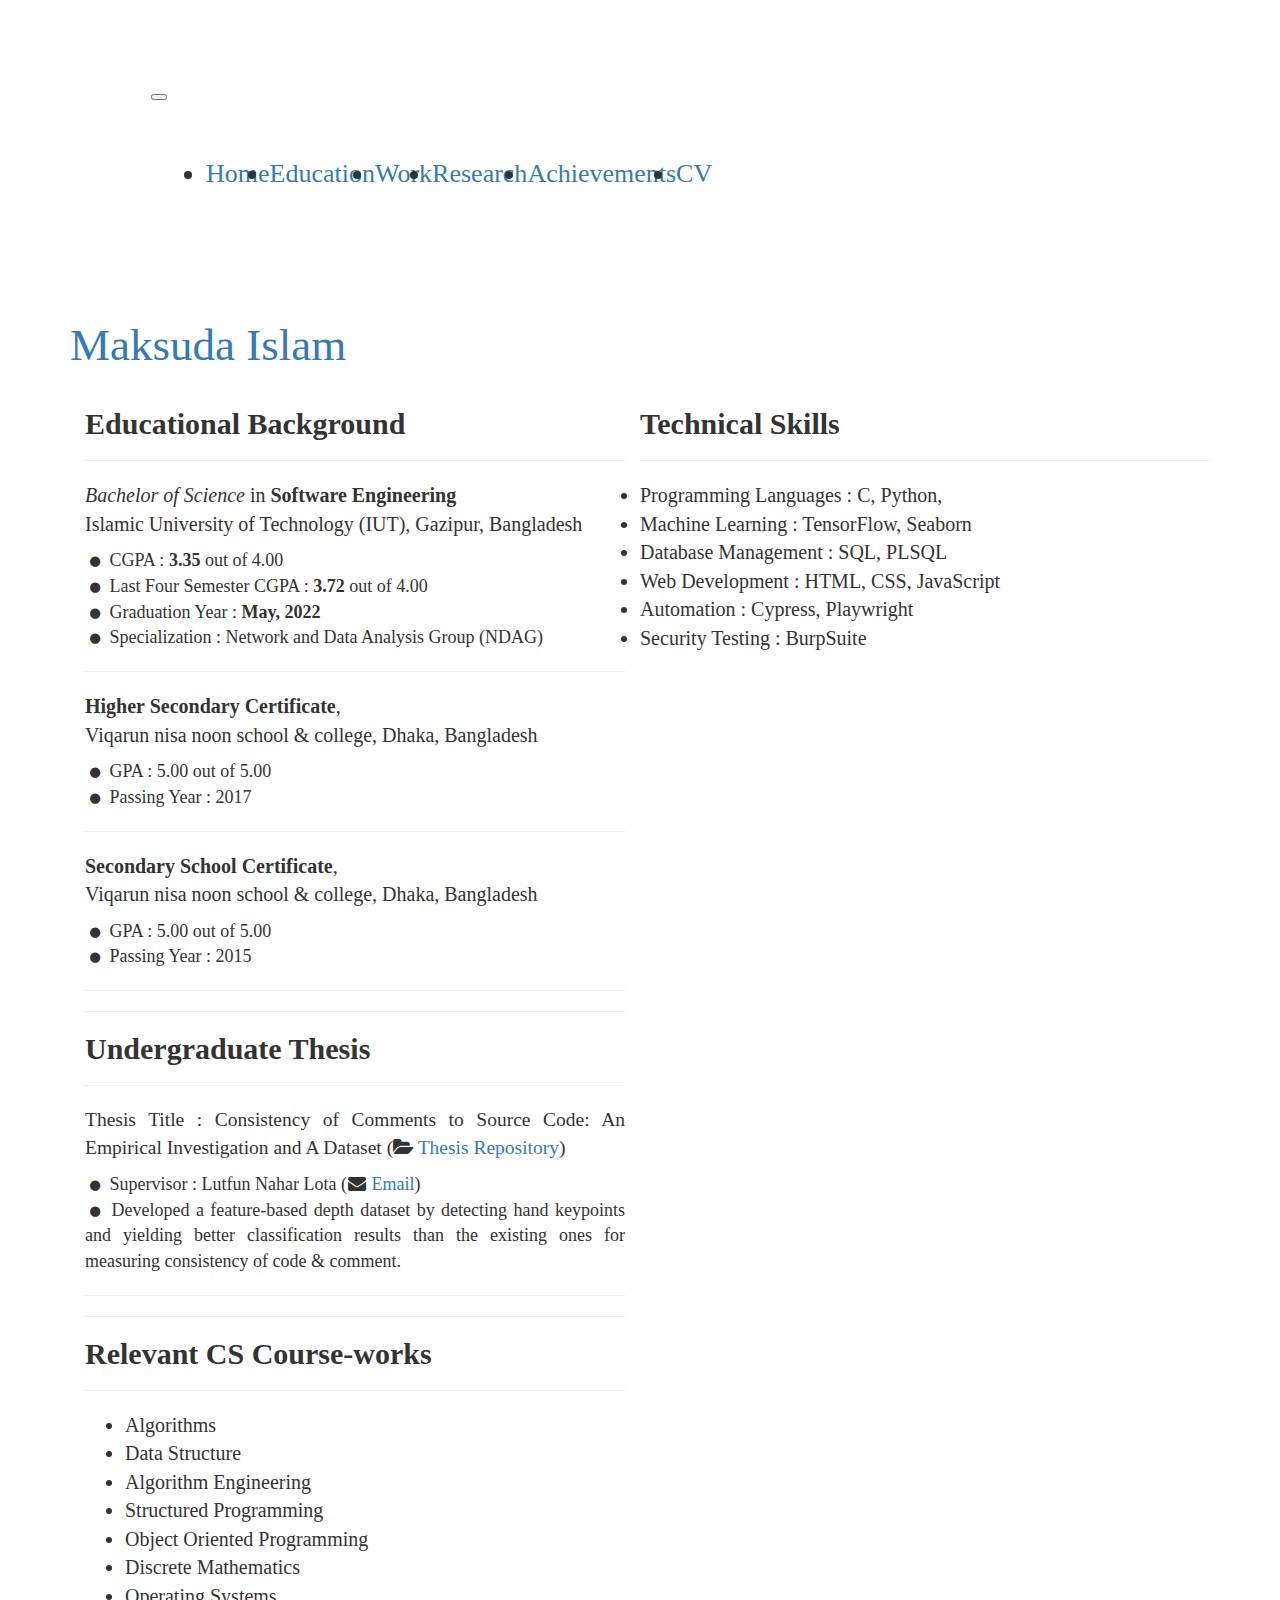
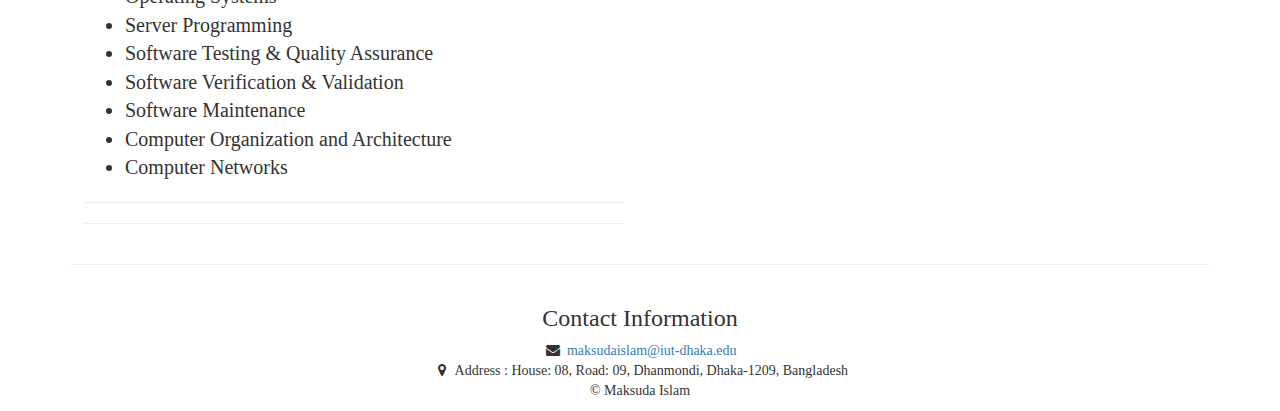
<file: education.html>
<!DOCTYPE html>
<html lang="en" dir="ltr">

<head>
    <meta charset="utf-8">
    <title>Education | Maksuda Islam</title>
    <link rel="stylesheet" href="https://stackpath.bootstrapcdn.com/bootstrap/4.1.3/css/bootstrap.min.css"
        integrity="sha384-MCw98/SFnGE8fJT3GXwEOngsV7Zt27NXFoaoApmYm81iuXoPkFOJwJ8ERdknLPMO" crossorigin="anonymous">
    <link rel="stylesheet" href="style.css">
    <link href="https://fonts.googleapis.com/css?family=Do+Hyeon|Open+Sans+Condensed:300" rel="stylesheet">


    <link rel="stylesheet" href="https://maxcdn.bootstrapcdn.com/font-awesome/4.4.0/css/font-awesome.min.css">
    <script data-ad-client="ca-pub-1135505713854308" async
        src="https://pagead2.googlesyndication.com/pagead/js/adsbygoogle.js"></script>
    <style>
        p {
            font-size: 14px;
        }
    </style>
    <link rel="stylesheet" href="https://maxcdn.bootstrapcdn.com/bootstrap/3.4.1/css/bootstrap.min.css">
    <script src="https://ajax.googleapis.com/ajax/libs/jquery/3.5.1/jquery.min.js"></script>
    <script src="https://maxcdn.bootstrapcdn.com/bootstrap/3.4.1/js/bootstrap.min.js"></script>
</head>

<body>

    <!--Navbar part starts from here -->
    <nav class="navbar navbar-expand-lg navbar-light float-right " style="padding-right:387.5px; padding-bottom:50px; ">
        <!--   <a class="navbar-brand" href="#">Hey!</a> -->
        <button class="navbar-toggler" type="button" data-toggle="collapse" data-target="#navbarNav"
            aria-controls="navbarNav" aria-expanded="false" aria-label="Toggle navigation">
            <span class="navbar-toggler-icon"></span>
        </button>
        <div class="collapse navbar-collapse" id="navbarNav" style="font-family: 'Times';font-size: 26px; padding-top:48px">
            <ul class="navbar-nav">
                <li class="nav-item ">
                    <a class="nav-link" href="index.html">Home</a>
                </li>
                <li class="nav-item">
                    <a class="nav-link active" href="education.html">Education</a>
                </li>
                <li class="nav-item">
                    <a class="nav-link " href="work.html">Work</a>
                </li>
                <li class="nav-item">
                    <a class="nav-link " href="research.html">Research</a>

                </li>
                <li class="nav-item">
                    <a class="nav-link" href="others.html">Achievements</a>
                </li>
                <li class="nav-item">
                  <a class="nav-link" href="cv.pdf" target="_blank">CV</a>
                </li>
                </li>
            </ul>
        </div>
    </nav>

    <p class="container" style="font-size:45px; font-family:'Times New Roman' ; padding-top:50px;"> <a href="https://maksuda-islam.github.io/-"> Maksuda Islam </a> </p>

    <!--Navbar part ends from here -->

    <div class="container" style="padding-top: 0px; font-family:'Times New Roman">
        <main role="main">
           
            <div class="row marketing container">
                <div class="col-lg-6">
                    <h2 style="font-weight:550"> Educational Background</h2>
                    
                    <hr>

                    <p style="font-size:20px">
                        <i>Bachelor of Science</i> in <b>Software Engineering</b><br>
                        Islamic University of Technology (IUT), Gazipur, Bangladesh<br>
                        <p style="font-size:18px">
                            <i class="fa fa-circle" style="font-size: 12px;"> </i>  CGPA : <b>3.35</b> out of 4.00 <br>
                            <i class="fa fa-circle" style="font-size: 12px;"> </i>  Last Four Semester CGPA : <b>3.72</b> out of 4.00 <br>
                            <i class="fa fa-circle" style="font-size: 12px;"> </i>  Graduation Year : <b>May, 2022</b> <br>
                            <i class="fa fa-circle" style="font-size: 12px;"> </i>  Specialization : Network and Data Analysis Group (NDAG)
                        </p>
                    </p>

                    <hr>

                    <p style="font-size:20px">
                        <b>Higher Secondary Certificate</b>, <br>
                        Viqarun nisa noon school & college, Dhaka, Bangladesh<br>
                        <p style="font-size:18px">
                            <i class="fa fa-circle" style="font-size: 12px;"> </i>  GPA : 5.00 out of 5.00 <br>
                            <i class="fa fa-circle" style="font-size: 12px;"> </i>  Passing Year : 2017
                        </p>
                    </p>

                    <hr>

                    <p style="font-size:20px">
                        <b>Secondary School Certificate</b>, <br>
                        Viqarun nisa noon school & college, Dhaka, Bangladesh<br>
                        <p style="font-size:18px">
                            <i class="fa fa-circle" style="font-size: 12px;"> </i>  GPA : 5.00 out of 5.00 <br>
                            <i class="fa fa-circle" style="font-size: 12px;"> </i>  Passing Year : 2015
                        </p>
                    </p>

                    <hr>
                    <hr>

                    <h2 style="font-weight: 550;">Undergraduate Thesis</h3>
                    <hr>

                    <p style="font-size:19.5px">
                        Thesis Title : Consistency of Comments to Source Code: An Empirical Investigation and A Dataset

                        (<i class="fa fa-folder-open"> </i> <a href="http://103.82.172.44:8080/xmlui/handle/123456789/1776" target="_blank">Thesis Repository</a>) <br>

                        <p style="font-size:18px">
                            <i class="fa fa-circle" style="font-size: 12px;"> </i>  Supervisor : Lutfun Nahar Lota  (<i class="fa fa-envelope"> </i> <a href="mailto:lota@iut-dhaka.edu">Email</a>) </br>
                            <i class="fa fa-circle" style="font-size: 12px;"> </i>  
                            Developed a feature-based depth dataset by detecting hand keypoints and yielding better classification results than the existing ones for measuring consistency of code & comment.
                        </p>
                    </p>

                    <hr>
                    <hr>

                    <h2 style="font-weight:550;"> Relevant CS Course-works</h2>
                    
                    <hr>

                    
                    <ul style="font-size:20px">
                        <li> Algorithms</li>
                        <li> Data Structure</li>
                        <li> Algorithm Engineering</li>
                        <li> Structured Programming</li>
                        <li> Object Oriented Programming</li>
                        <li> Discrete Mathematics</li>
                        <li> Operating Systems</li>
                        <li> Server Programming </li>
                        <li> Software Testing & Quality Assurance</li>
                        <li> Software Verification & Validation </li>
                        <li> Software Maintenance</li>
                        <li> Computer Organization and Architecture</li>
                        <li> Computer Networks</li>
                    </ul>

                    <hr>
                    <hr>

                </div>


                 <!--
                <div class="col-lg-6">
                    

                    <h2 style="font-weight:550;">Academic Projects</h2>
                    
                    <hr>

                    <p style="font-size:20px;">
                        Computing Code-Comment Consistency | Python, Topic Modeling <br>
                        <p style="font-size:18px">
                            <i class="fa fa-circle" style="font-size: 12px;"> </i> I built a model to classify the consistency between code-comment pairs using topic modeling approach and ensemble
                            techniques that yields decent accuracy (<i class="fa fa-github"> </i> <a href="https://github.com/maksuda-islam/code-comment-consistency" target="_blank">GitHub Link</a>) <br>
                            <i class="fa fa-circle" style="font-size: 12px;"> </i>  Timeline : Jan'22
                        </p>
                    </p>

                    <hr>

                    <!-- <p style="font-size:20px;">
                        Online Pharmacy Management System | HTML, CSS, JavaScript <br>
                        <p style="font-size:18px">
                            <i class="fa fa-circle" style="font-size: 12px;"> </i> Developed a web-based project implementing online medicine purchase for the customers. (<i class="fa fa-github"> </i> <a href="https://github.com/SMRayeed/Online-Pharmacy-Management-System" target="_blank">GitHub Link</a>) <br>
                            <i class="fa fa-circle" style="font-size: 12px;"> </i>  Timeline : Jul'19 - Aug'19
                        </p>
                    </p>

                    <hr>

                    <p style="font-size:20px;">
                        Result Processing System | PLSQL <br>
                        <p style="font-size:18px">
                            <i class="fa fa-circle" style="font-size: 12px;"> </i> An automated system that will generate & record the CGPA of the students each semester. The system will have a record of the results of a student in each course at each semester along with obtained marks so that he/she can evaluate himself/herself. Also, it keeps track of the tuition fee remaining for each student. In addition, this also provides a feature to determine whether a student will be eligible to sit for the exam or not, depending on his/her attendance percentage. (<i class="fa fa-github"> </i> <a href="https://github.com/SMRayeed/Result-Processing-System-using-Basic-SQL" target="_blank">GitHub Link</a>) <br>
                            <i class="fa fa-circle" style="font-size: 12px;"> </i>  Timeline : Sep'19
                        </p>
                    </p>

                    <hr>

                    <p style="font-size:20px;">
                        Disaster Loss Minimizer | MiniZinc <br>
                        <p style="font-size:18px">
                            <i class="fa fa-circle" style="font-size: 12px;"> </i> Project based on optimization problem that helps rescuing people and valuable goods during natural disaster and providing relief materials in a post-disaster scenario. (<i class="fa fa-github"> </i> <a href="https://github.com/SMRayeed/Disaster-Loss-Minimizer-using-MiniZinc" target="_blank">GitHub Link</a>) <br>
                            <i class="fa fa-circle" style="font-size: 12px;"> </i>  Timeline : Sep'19 - Oct'19
                        </p>
                    </p>

                    <hr>

                    <p style="font-size:20px;">
                        Comparison among Classifiers for Parkinsons Diseases Dataset | Python, TensorFlow <br>
                        <p style="font-size:18px">
                            <i class="fa fa-circle" style="font-size: 12px;"> </i> This project is about classifying the well-known Parkinsons Diseases Dataset using different classifiers, such as, KNN, SVM, XGB, Neural Networks and draw a comparison based on their performances on this dataset. From the data, what I have observed is, KNN and XGB outperforms the rest. I have also designed an Artificial Neural Network, which yielded an accuracy of 92.31%. (<i class="fa fa-github"> </i> <a href="https://github.com/SMRayeed/Comparison-among-Classifiers-for-Parkinsons-Diseases-Dataset" target="_blank">GitHub Link</a>) <br>
                            <i class="fa fa-circle" style="font-size: 12px;"> </i>  Timeline : Jul'19
                        </p>
                    </p>

                    <hr>

                    <p style="font-size:20px;">
                        MNIST Handwritten Digit Recognition | Python, TensorFlow <br>
                        <p style="font-size:18px">
                            <i class="fa fa-circle" style="font-size: 12px;"> </i> The MNIST dataset of handwritten digits has 70,000 examples in total. This project is about classifying & recognizing The MNIST digit dataset using Convolutional Neural Network. Here, two Convolutional layers have been used as the basic building block of the model. After training the model, the classification accuracy found for testing dataset was 99.24%. (<i class="fa fa-github"> </i> <a href="https://github.com/SMRayeed/MNIST---Handwritten-Digit-Recognition" target="_blank">GitHub Link</a>) <br>
                            <i class="fa fa-circle" style="font-size: 12px;"> </i>  Timeline : Aug'19
                        </p>
                    </p>

                    <hr>

                    <p style="font-size:20px;">
                        CIFAR10 Object Recognition | Python, TensorFlow <br>
                        <p style="font-size:18px">
                            <i class="fa fa-circle" style="font-size: 12px;"> </i> CIFAR-10 dataset is a subset of the 80 million tiny images dataset and consists of 60,000 32x32 color images containing one of 10 object classes, with 6000 images per class. This project is about classifying & recognizing the CIFAR10 images using Convolutional Neural Network (CNN). Here, three Convolutional layers have been used as the basic building block of the model. (<i class="fa fa-github"> </i> <a href="https://github.com/SMRayeed/CIFAR10-Object-Recognition" target="_blank">GitHub Link</a>) <br>
                            <i class="fa fa-circle" style="font-size: 12px;"> </i>  Timeline : Aug'19
                        </p>
                    </p>

                    <hr> -->

                    <div>
                        <h2 style="font-weight:550;"> Technical Skills</h2>
                        <hr>
                        <ul style="font-size:20px">
                            <li> Programming Languages : C, Python, </li>
                            <li> Machine Learning : TensorFlow, Seaborn </li>
                            <li> Database Management : SQL, PLSQL </li>
                            <li> Web Development : HTML, CSS, JavaScript </li>
                            <li> Automation : Cypress, Playwright </li>
                            <li> Security Testing : BurpSuite </li>
                        </ul>

                    </div>


                </div>
        </main>

        <hr>
        
        <div class="section fp-auto-height row" style="font-family:'Times New Roman'">
        <div class=" container footer">
          <h3 style="padding-top: 0px"> Contact Information </h3>
          <div>

            <i class="fa fa-envelope"> </i> <a href="mailto:maksudaislam@iut-dhaka.edu"> maksudaislam@iut-dhaka.edu </a></br>
            <i class="fa fa-map-marker"></i> Address : House: 08, Road: 09, Dhanmondi, Dhaka-1209, Bangladesh </br>                
            <p style="text-align: center;"> © Maksuda Islam </p>

          </div>
        </div>
      </div>




    <script src="https://code.jquery.com/jquery-3.3.1.slim.min.js"
        integrity="sha384-q8i/X+965DzO0rT7abK41JStQIAqVgRVzpbzo5smXKp4YfRvH+8abtTE1Pi6jizo" crossorigin="anonymous">
    </script>
    <script src="https://cdnjs.cloudflare.com/ajax/libs/popper.js/1.14.3/umd/popper.min.js"
        integrity="sha384-ZMP7rVo3mIykV+2+9J3UJ46jBk0WLaUAdn689aCwoqbBJiSnjAK/l8WvCWPIPm49" crossorigin="anonymous">
    </script>
    <script src="https://stackpath.bootstrapcdn.com/bootstrap/4.1.3/js/bootstrap.min.js"
        integrity="sha384-ChfqqxuZUCnJSK3+MXmPNIyE6ZbWh2IMqE241rYiqJxyMiZ6OW/JmZQ5stwEULTy" crossorigin="anonymous">
    </script>
</body>

</html>
</file>
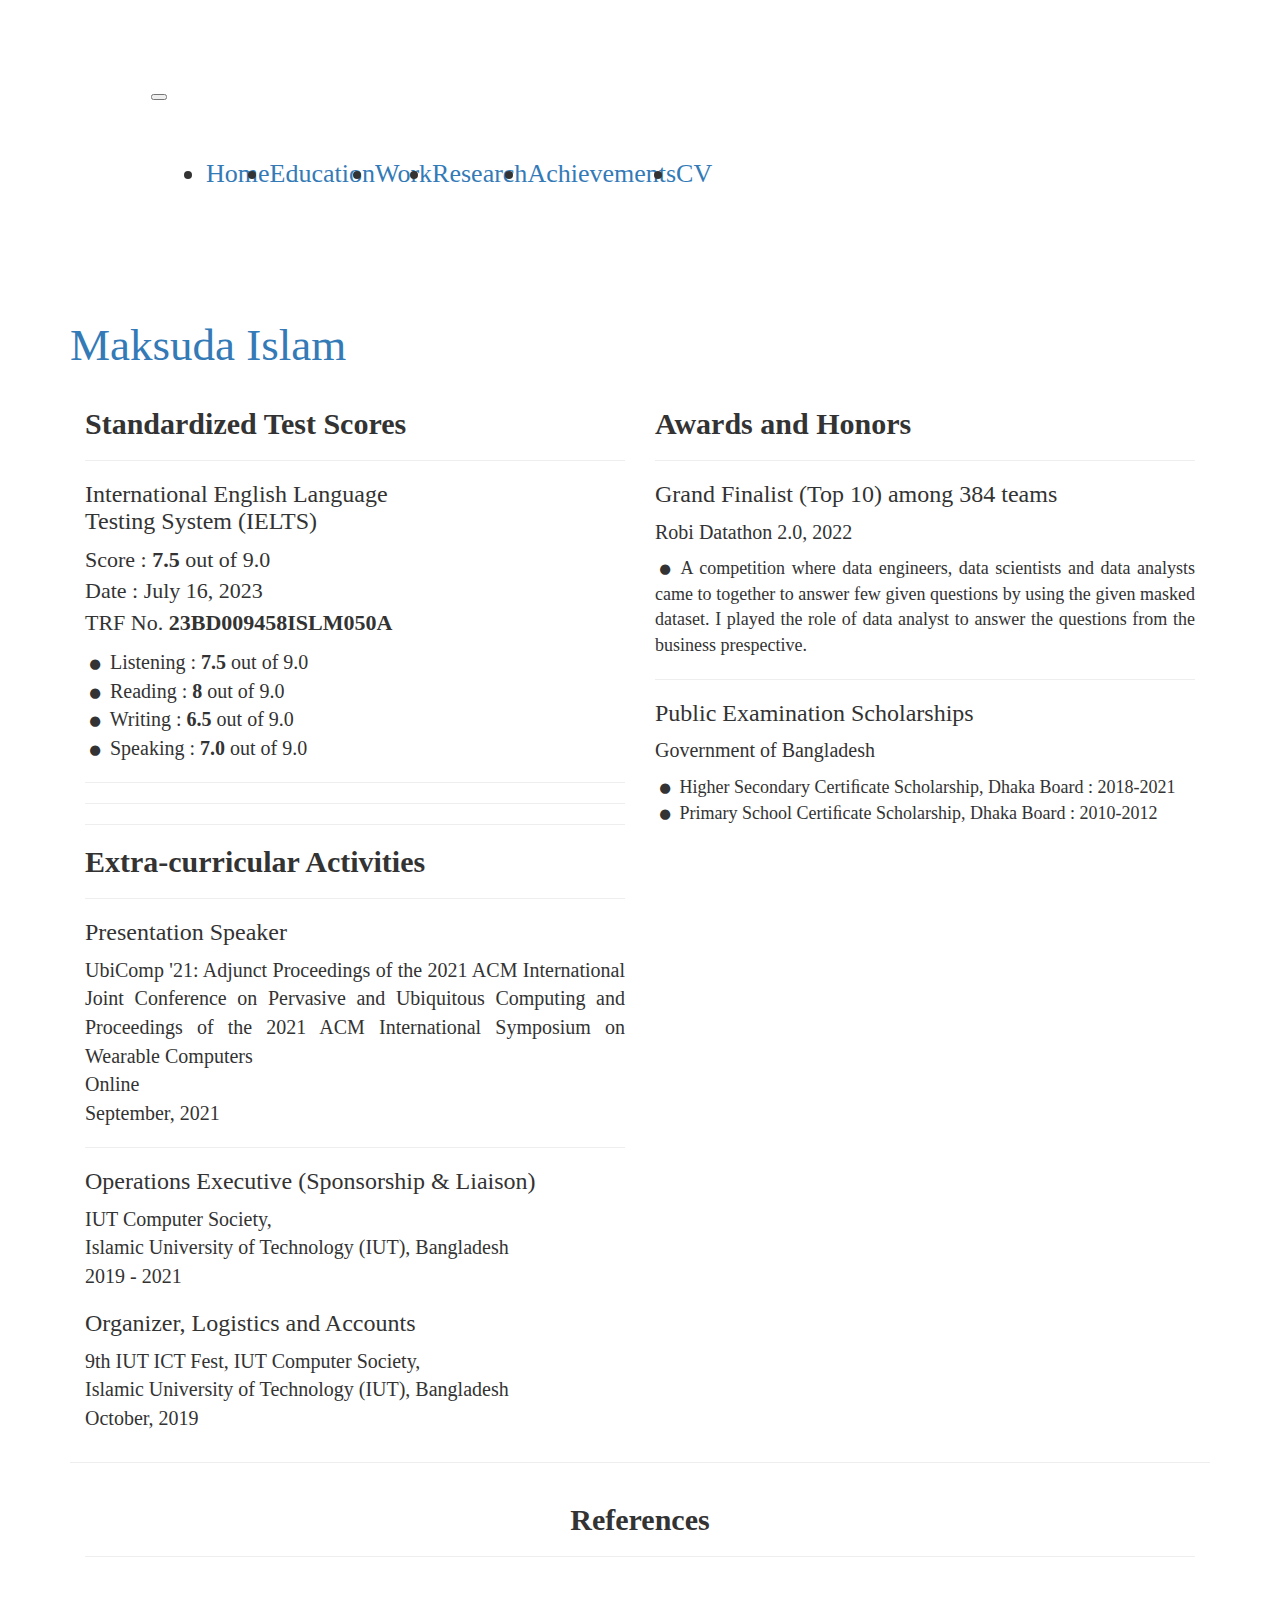
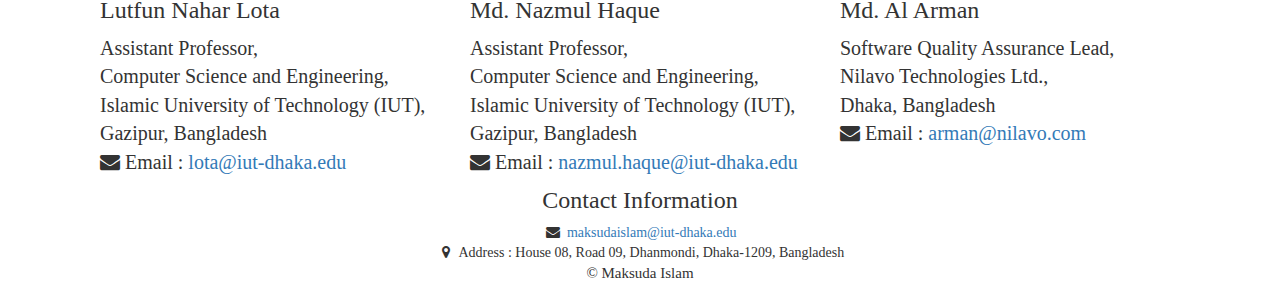
<file: others.html>
<!DOCTYPE html>
<html lang="en" dir="ltr">

<head>
  <meta charset="utf-8">
  <title>Others | Maksuda Islam</title>
  <link rel="stylesheet" href="https://stackpath.bootstrapcdn.com/bootstrap/4.1.3/css/bootstrap.min.css"
    integrity="sha384-MCw98/SFnGE8fJT3GXwEOngsV7Zt27NXFoaoApmYm81iuXoPkFOJwJ8ERdknLPMO" crossorigin="anonymous">
  <link rel="stylesheet" href="style.css">


  <link rel="stylesheet" href="https://maxcdn.bootstrapcdn.com/font-awesome/4.4.0/css/font-awesome.min.css">
  <script data-ad-client="ca-pub-1135505713854308" async
    src="https://pagead2.googlesyndication.com/pagead/js/adsbygoogle.js"></script>
    <link rel="stylesheet" href="https://maxcdn.bootstrapcdn.com/bootstrap/3.4.1/css/bootstrap.min.css">
    <script src="https://ajax.googleapis.com/ajax/libs/jquery/3.5.1/jquery.min.js"></script>
    <script src="https://maxcdn.bootstrapcdn.com/bootstrap/3.4.1/js/bootstrap.min.js"></script>
</head>

<body>

    
    <nav class="navbar navbar-expand-lg navbar-light float-right " style="padding-right:387.5px; padding-bottom:50px; ">
    
        <button class="navbar-toggler" type="button" data-toggle="collapse" data-target="#navbarNav"
            aria-controls="navbarNav" aria-expanded="false" aria-label="Toggle navigation">
            <span class="navbar-toggler-icon"></span>
        </button>
        <div class="collapse navbar-collapse" id="navbarNav" style="font-family: 'Times';font-size: 26px; padding-top:48px">
            <ul class="navbar-nav">
                <li class="nav-item ">
                    <a class="nav-link" href="index.html">Home</a>
                </li>
                <li class="nav-item">
                    <a class="nav-link" href="education.html">Education</a>
                </li>
                <li class="nav-item">
                    <a class="nav-link" href="work.html">Work</a>
                </li>
                <li class="nav-item">
                    <a class="nav-link" href="research.html">Research</a>
                </li>
                <li class="nav-item">
                    <a class="nav-link active" href="others.html">Achievements</a>
                </li>
                <li class="nav-item">
                  <a class="nav-link" href="cv.pdf" target="_blank">CV</a>
                </li>
            </ul>
        </div>
    </nav>

    <p class="container" style="font-size:45px; font-family:'Times New Roman' ; padding-top:50px;"> <a href="https://maksuda-islam.github.io/-"> Maksuda Islam </a> </p>



    <div class="container" style="padding-top: 0px; font-family:'Times New Roman">
        <main role="main">
           
            <div class="row marketing container">
                <div class="col-lg-6">
                    <h2 style="font-weight:550;"> Standardized Test Scores</h2>
                    
                    <hr>

                    <h3>International English Language <br>Testing System (IELTS)</h3>
                    <p style="font-size:22px">
                        Score : <b>7.5</b> out of 9.0 <br>
                        Date : July 16, 2023 <br>
                        TRF No. <b>23BD009458ISLM050A</b>
                        <p style="font-size:20px">
                            <i class="fa fa-circle" style="font-size: 12px;"> </i>  Listening : <b>7.5</b> out of 9.0<br>
                            <i class="fa fa-circle" style="font-size: 12px;"> </i>  Reading : <b>8</b> out of 9.0<br>
                            <i class="fa fa-circle" style="font-size: 12px;"> </i>  Writing : <b>6.5</b> out of 9.0<br>
                            <i class="fa fa-circle" style="font-size: 12px;"> </i>  Speaking : <b>7.0</b> out of 9.0
                        </p>
                    </p>

                    <hr>
                   <!--
                    <h3>Graduate Record Examination (GRE)</h3>
                    <p style="font-size:22px">
                        Score : <b>332 </b> out of 340 <br>
                        Date : September 12, 2022 <br>
                        Registration No. <b>1203897</b>
                        <p style="font-size:20px">
                            <i class="fa fa-circle" style="font-size: 12px;"> </i>  Verbal : <b>162</b> out of 170<br>
                            <i class="fa fa-circle" style="font-size: 12px;"> </i>  Quant : <b>170</b> out of 170<br>
                            <i class="fa fa-circle" style="font-size: 12px;"> </i>  AWA : <b>4.0</b> out of 6.0
                        </p>
                    </p>
                    --> 

                    <hr>
                    <hr>

                    <h2 style="font-weight:550;"> Extra-curricular Activities</h2>
                    
                    <hr>

                    <h3>Presentation Speaker</h3>
                    <p style="font-size:20px">
                        UbiComp '21: Adjunct Proceedings of the 2021 ACM International Joint Conference on Pervasive and Ubiquitous Computing and Proceedings of the 2021 ACM International Symposium on Wearable Computers<br>
                        Online<br>
                        September, 2021
                    </p>

                    <hr>
                    
                    <h3>Operations Executive (Sponsorship & Liaison)</h3>
                    <p style="font-size:20px">
                        IUT Computer Society,<br>
                        Islamic University of Technology (IUT), Bangladesh<br>
                        2019 - 2021
                    </p>

                    <h3>Organizer, Logistics and Accounts</h3>
                    <p style="font-size:20px">
                        9th IUT ICT Fest, IUT Computer Society,<br>
                        Islamic University of Technology (IUT), Bangladesh<br>
                        October, 2019
                    </p>


                </div>


                <div class="col-lg-6">
                    

                    <h2 style="font-weight:550;">Awards and Honors</h2>
                    
                    <hr>
                    
                    <h3>Grand Finalist (Top 10) among 384 teams</h3>
                    <p style="font-size:20px;">
                        Robi Datathon 2.0, 2022
                        <p style="font-size:18px">
                            <i class="fa fa-circle" style="font-size: 12px;"> </i>  A competition where data engineers, data scientists and data analysts came to together to answer few given questions by using the given masked dataset. I played the role of data analyst to answer the questions from the business prespective. <br>
                        </p>
                    </p>


                    <hr>


                    <h3>Public Examination Scholarships</h3>
                    <p style="font-size:20px;">
                        Government of Bangladesh<br>
                        <p style="font-size:18px">
                            <i class="fa fa-circle" style="font-size: 12px;"> </i>  Higher Secondary Certiﬁcate Scholarship, Dhaka Board : 2018-2021 <br>
                            <i class="fa fa-circle" style="font-size: 12px;"> </i>  Primary School Certiﬁcate Scholarship, Dhaka Board : 2010-2012
                        </p>
                    </p>
    

                </div>
        </main>

        <hr>

        <div class="col-lg-12">

          <h2 style="font-weight:550;text-align: center"> References</h2>                    
          <hr>

            <div class="col-lg-4">
                <h3>Lutfun Nahar Lota</h3>
                    <p style="font-size:20px;">
                        Assistant Professor,<br>
                        Computer Science and Engineering,<br>
                        Islamic University of Technology (IUT),<br>
                        Gazipur, Bangladesh<br> 
                        <i class="fa fa-envelope"> </i> Email : <a href="mailto:lota@iut-dhaka.edu"> lota@iut-dhaka.edu </a></br>
                    </p>
            </div>

            <div class="col-lg-4">
                <h3>Md. Nazmul Haque</h3>
                    <p style="font-size:20px;">
                        Assistant Professor,<br>
                        Computer Science and Engineering,<br>
                        Islamic University of Technology (IUT),<br>
                        Gazipur, Bangladesh<br> 
                        <i class="fa fa-envelope"> </i> Email : <a href="mailto:nazmul.haque@iut-dhaka.edu"> nazmul.haque@iut-dhaka.edu </a></br> 
                    </p>

            </div>

            <div class="col-lg-4">
                <h3>Md. Al Arman</h3>
                    <p style="font-size:20px;">
                        Software Quality Assurance Lead,<br>
                        Nilavo Technologies Ltd.,<br>
                        Dhaka, Bangladesh<br> 
                        <i class="fa fa-envelope"> </i> Email : <a href="mailto:arman@nilavo.com"> arman@nilavo.com </a></br>
                    </p>
            </div>

            <hr>

        </div>



        <div class="section fp-auto-height row" style="font-family:'Times New Roman'">
        <div class=" container footer">
            <hr>
          <h3 style="padding-top: 20px"> Contact Information </h3>
          <div>

            <i class="fa fa-envelope"> </i> <a href="mailto:maksudaislam@iut-dhaka.edu"> maksudaislam@iut-dhaka.edu </a></br>
            <i class="fa fa-map-marker"></i> Address : House 08, Road 09, Dhanmondi, Dhaka-1209, Bangladesh </br>              
            <p style="text-align: center;"> © Maksuda Islam </p>

          </div>
        </div>
      </div>




    <script src="https://code.jquery.com/jquery-3.3.1.slim.min.js"
        integrity="sha384-q8i/X+965DzO0rT7abK41JStQIAqVgRVzpbzo5smXKp4YfRvH+8abtTE1Pi6jizo" crossorigin="anonymous">
    </script>
    <script src="https://cdnjs.cloudflare.com/ajax/libs/popper.js/1.14.3/umd/popper.min.js"
        integrity="sha384-ZMP7rVo3mIykV+2+9J3UJ46jBk0WLaUAdn689aCwoqbBJiSnjAK/l8WvCWPIPm49" crossorigin="anonymous">
    </script>
    <script src="https://stackpath.bootstrapcdn.com/bootstrap/4.1.3/js/bootstrap.min.js"
        integrity="sha384-ChfqqxuZUCnJSK3+MXmPNIyE6ZbWh2IMqE241rYiqJxyMiZ6OW/JmZQ5stwEULTy" crossorigin="anonymous">
    </script>
</body>

</html>
</file>
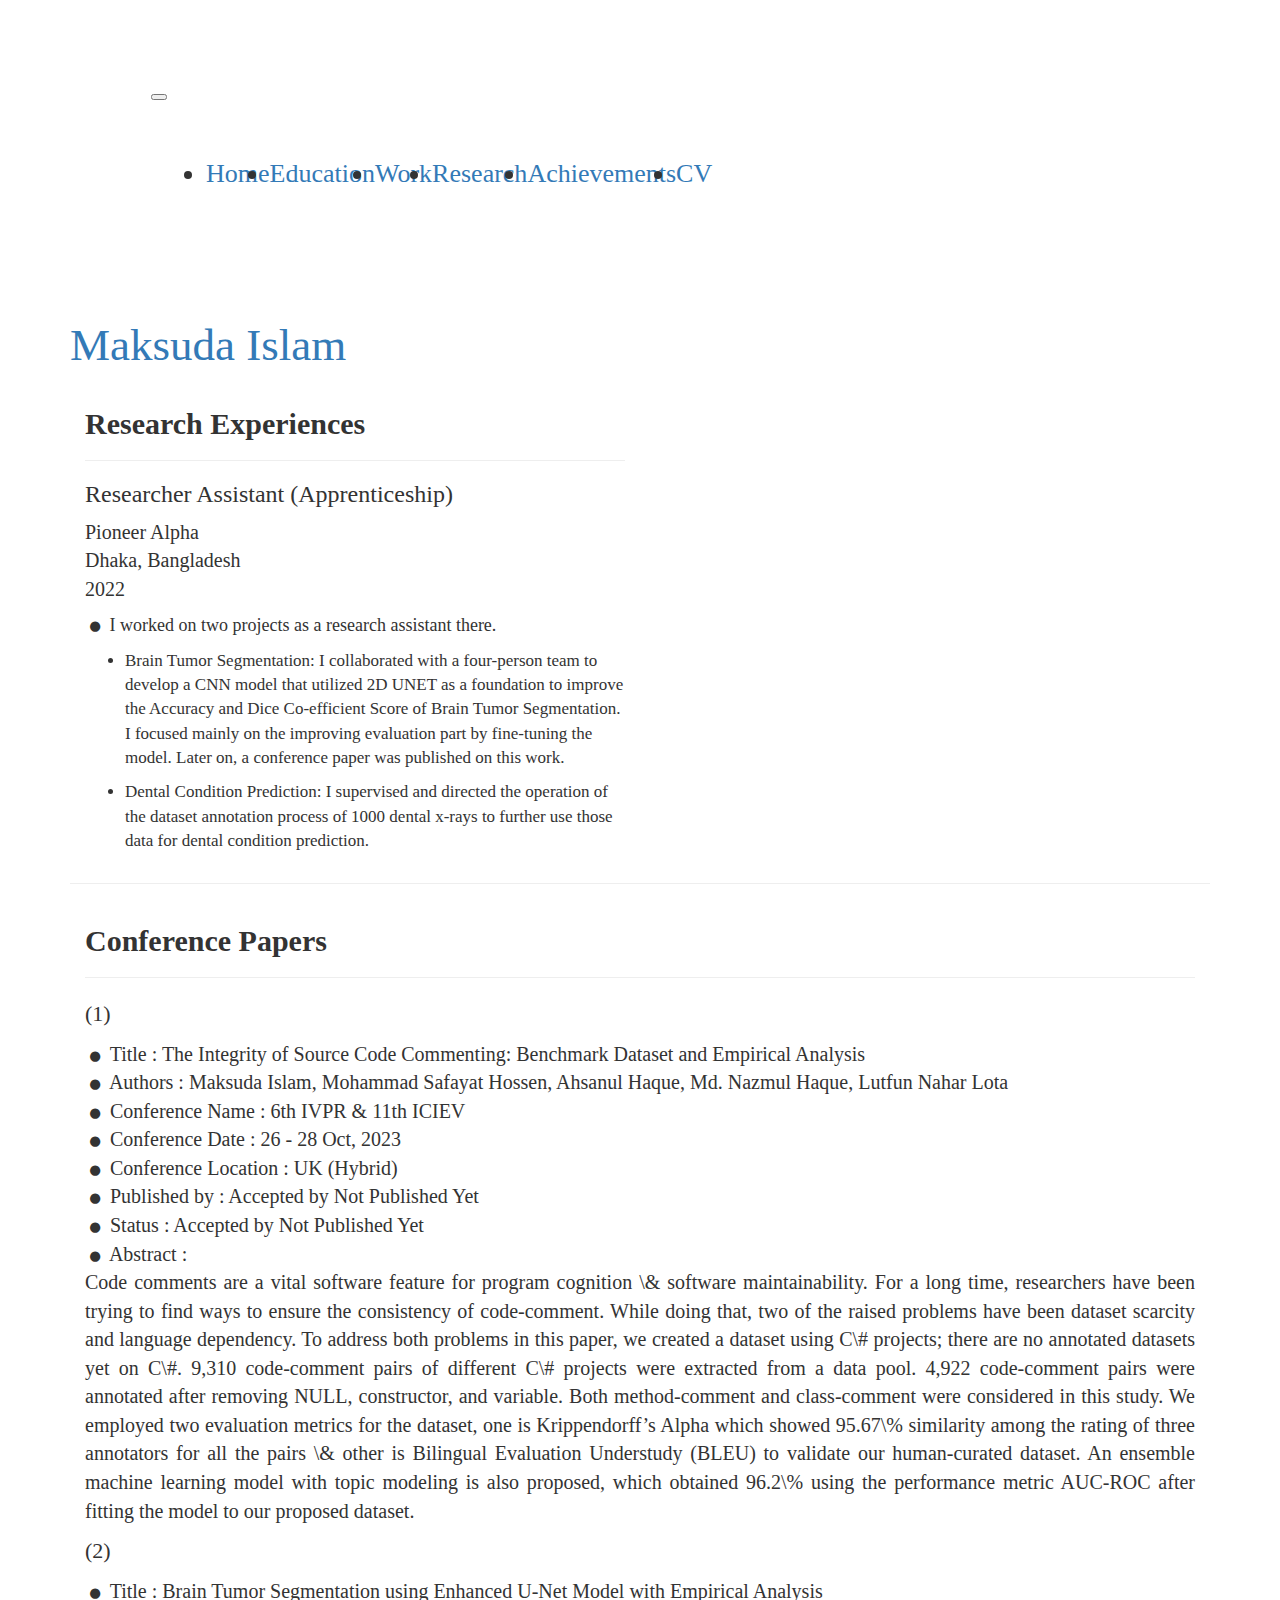
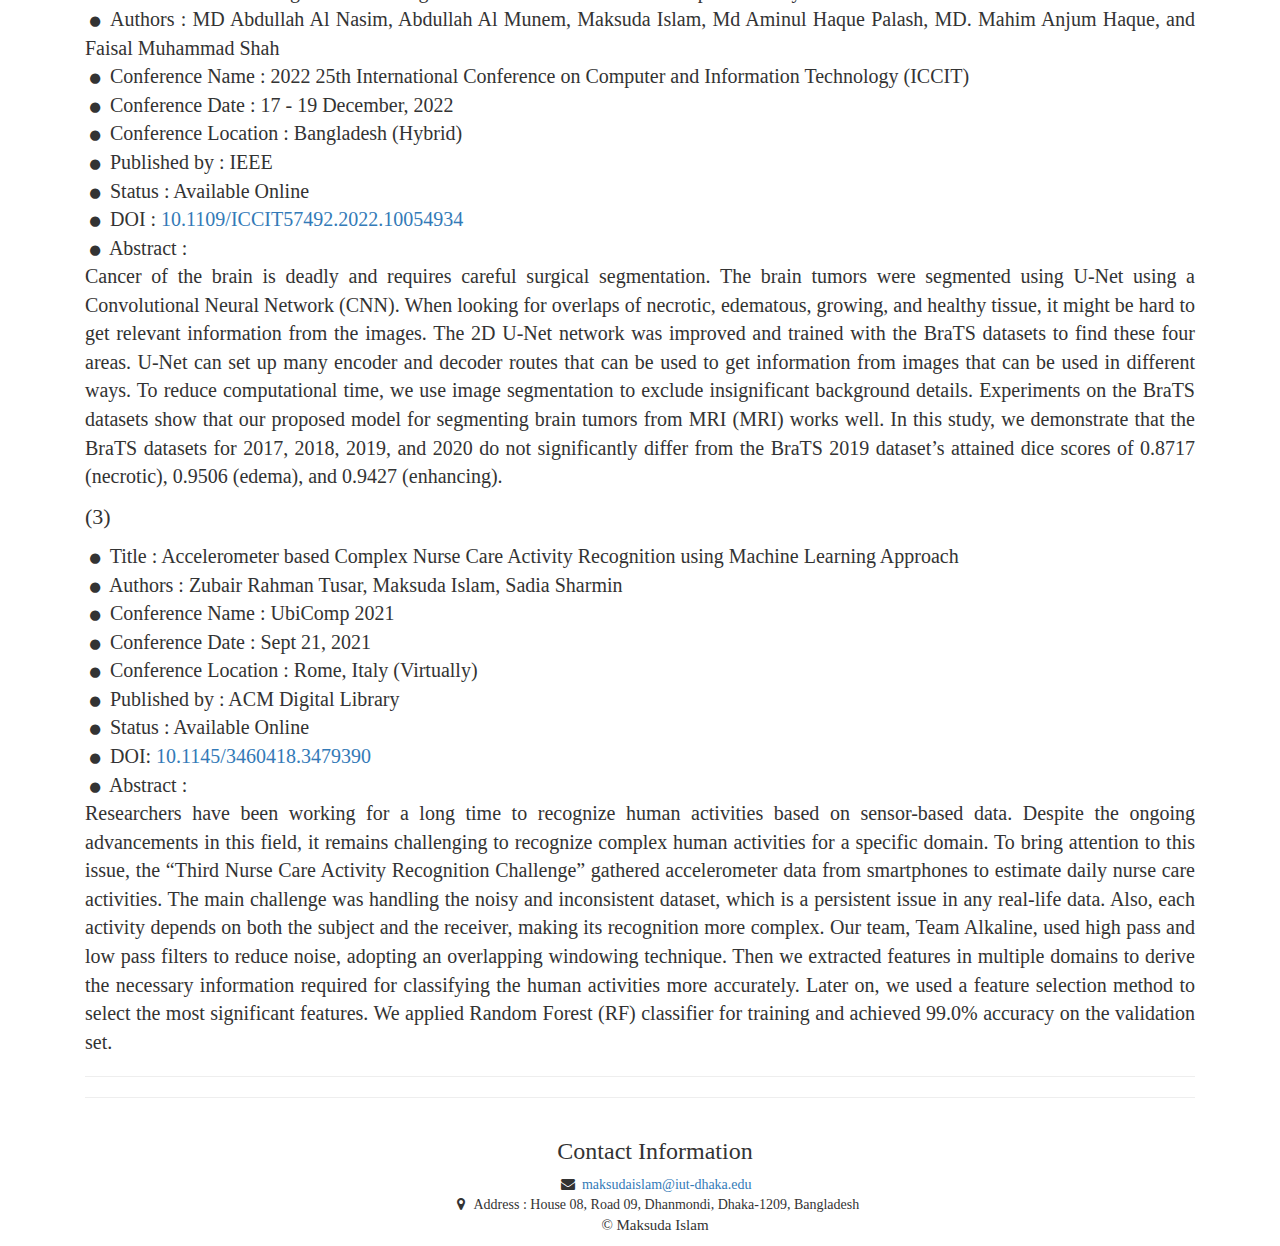
<file: research.html>
<!DOCTYPE html>
<html lang="en" dir="ltr">

<head>
  <meta charset="utf-8">
  <title> Research | Maksuda Islam</title>
  <link rel="stylesheet" href="https://stackpath.bootstrapcdn.com/bootstrap/4.1.3/css/bootstrap.min.css"
    integrity="sha384-MCw98/SFnGE8fJT3GXwEOngsV7Zt27NXFoaoApmYm81iuXoPkFOJwJ8ERdknLPMO" crossorigin="anonymous">
  <link rel="stylesheet" href="style.css">


  <link rel="stylesheet" href="https://maxcdn.bootstrapcdn.com/font-awesome/4.4.0/css/font-awesome.min.css">
  <script data-ad-client="ca-pub-1135505713854308" async
    src="https://pagead2.googlesyndication.com/pagead/js/adsbygoogle.js"></script>
    <link rel="stylesheet" href="https://maxcdn.bootstrapcdn.com/bootstrap/3.4.1/css/bootstrap.min.css">
    <script src="https://ajax.googleapis.com/ajax/libs/jquery/3.5.1/jquery.min.js"></script>
    <script src="https://maxcdn.bootstrapcdn.com/bootstrap/3.4.1/js/bootstrap.min.js"></script>
</head>

<body>

    
    <nav class="navbar navbar-expand-lg navbar-light float-right " style="padding-right:387.5px; padding-bottom:50px; ">
    
        <button class="navbar-toggler" type="button" data-toggle="collapse" data-target="#navbarNav"
            aria-controls="navbarNav" aria-expanded="false" aria-label="Toggle navigation">
            <span class="navbar-toggler-icon"></span>
        </button>
        <div class="collapse navbar-collapse" id="navbarNav" style="font-family: 'Times';font-size: 26px; padding-top:48px">
            <ul class="navbar-nav">
                <li class="nav-item ">
                    <a class="nav-link" href="index.html">Home</a>
                </li>
                <li class="nav-item">
                    <a class="nav-link" href="education.html">Education</a>
                </li>
                <li class="nav-item">
                    <a class="nav-link" href="work.html">Work</a>
                </li>
                <li class="nav-item">
                    <a class="nav-link active" href="research.html">Research</a>
                </li>
                <li class="nav-item">
                    <a class="nav-link" href="others.html">Achievements</a>
                </li>
                <li class="nav-item">
                  <a class="nav-link" href="cv.pdf" target="_blank">CV</a>
                </li>
            </ul>
        </div>
    </nav>

    <p class="container" style="font-size:45px; font-family:'Times New Roman' ; padding-top:50px;"> <a href="https://maksuda-islam.github.io/-"> Maksuda Islam </a> </p>



    <div class="container" style="padding-top: 0px; font-family:'Times New Roman">
        <main role="main">
           
            <div class="row marketing container">
                <div class="col-lg-6">
                    <h2 style="font-weight:550;"> Research Experiences</h2>
                    
                    <hr>

                    <h3>Researcher Assistant (Apprenticeship)</h3>
                    <p style="font-size:20px">
                        Pioneer Alpha<br>
                        Dhaka, Bangladesh<br>
                        2022<br>

                        <p style="font-size:18px">
                            <i class="fa fa-circle" style="font-size: 12px;"> </i>
                            I worked on two projects as a research assistant there. 
                            <ul >
                                <li style="font-size:17px">Brain Tumor Segmentation: I collaborated with a four-person team to develop a CNN model that utilized 2D
                                    UNET as a foundation to improve the Accuracy and Dice Co-efficient Score of Brain
                                    Tumor Segmentation. I focused mainly on the improving evaluation part by fine-tuning
                                    the model. Later on, a conference paper was published on this work.</li>
                            </ul>
                            <ul >
                                <li style="font-size:17px">Dental Condition Prediction: I supervised and directed the operation of the dataset annotation process of 1000 dental
                                    x-rays to further use those data for dental condition prediction.</li>
                            </ul>

                        </p>
                    </p>



                </div>

        </main>

        <hr>

        
        <div class="col-lg-12">

            <h2 style="font-weight:550;"> Conference Papers</h2>                 
            <hr>

            <p style="font-size:22px">
                (1)
                <p style="font-size:20px">
                    <i class="fa fa-circle" style="font-size: 12px;"> </i>  Title : The Integrity of Source Code Commenting: Benchmark Dataset and Empirical Analysis <br>
                    <i class="fa fa-circle" style="font-size: 12px;"> </i>  Authors : Maksuda Islam, Mohammad Safayat Hossen, Ahsanul Haque, Md. Nazmul Haque, Lutfun Nahar Lota <br>
                    <i class="fa fa-circle" style="font-size: 12px;"> </i>  Conference Name : 6th IVPR & 11th ICIEV <br>
                    <i class="fa fa-circle" style="font-size: 12px;"> </i>  Conference Date : 26 - 28 Oct, 2023 <br>
                    <i class="fa fa-circle" style="font-size: 12px;"> </i>  Conference Location : UK (Hybrid) <br>
                    <i class="fa fa-circle" style="font-size: 12px;"> </i>  Published by : Accepted by Not Published Yet  <br>
                    <i class="fa fa-circle" style="font-size: 12px;"> </i>  Status : Accepted by Not Published Yet <br>
                    <!-- <i class="fa fa-circle" style="font-size: 12px;"> </i>  DOI : <a href="https://doi.org/10.1145/3460418.3479390" target="_blank"></a><br> -->
                    <i class="fa fa-circle" style="font-size: 12px;"> </i>  Abstract : <br>Code comments are a vital software feature for program cognition \& software maintainability. For a long time, researchers have been trying to find ways to ensure the consistency of code-comment. While doing that, two of the raised problems have been dataset scarcity and language dependency. To address both problems in this paper, we created a dataset using C\# projects; there are no annotated datasets yet on C\#. 9,310 code-comment pairs of different C\# projects were extracted from a data pool. 4,922 code-comment pairs were annotated after removing NULL, constructor, and variable. Both method-comment and class-comment were considered in this study. We employed two evaluation metrics for the dataset, one is Krippendorff’s Alpha which showed 95.67\% similarity among the rating of three annotators for all the pairs \& other is Bilingual Evaluation Understudy (BLEU) to validate our human-curated dataset. An ensemble machine learning model with topic modeling is also proposed, which obtained 96.2\% using the performance metric AUC-ROC after fitting the model to our proposed dataset.                </p>
            </p>


            <p style="font-size:22px">
                (2)
                <p style="font-size:20px">
                    <i class="fa fa-circle" style="font-size: 12px;"> </i>  Title : Brain Tumor Segmentation using Enhanced U-Net Model with Empirical Analysis <br>
                    <i class="fa fa-circle" style="font-size: 12px;"> </i>  Authors : MD Abdullah Al Nasim, Abdullah Al Munem, Maksuda Islam, Md Aminul Haque Palash, MD. Mahim Anjum Haque, and Faisal Muhammad Shah <br>
                    <i class="fa fa-circle" style="font-size: 12px;"> </i>  Conference Name : 2022 25th International Conference on Computer and Information Technology (ICCIT) <br>
                    <i class="fa fa-circle" style="font-size: 12px;"> </i>  Conference Date : 17 - 19 December, 2022 <br>
                    <i class="fa fa-circle" style="font-size: 12px;"> </i>  Conference Location : Bangladesh (Hybrid) <br>
                    <i class="fa fa-circle" style="font-size: 12px;"> </i>  Published by : IEEE  <br>
                    <i class="fa fa-circle" style="font-size: 12px;"> </i>  Status : Available Online <br>
                    <i class="fa fa-circle" style="font-size: 12px;"> </i>  DOI : <a href="https://doi.org/10.1109/ICCIT57492.2022.10054934" target="_blank">10.1109/ICCIT57492.2022.10054934</a><br>
                    <i class="fa fa-circle" style="font-size: 12px;"> </i>  Abstract : <br>Cancer of the brain is deadly and requires careful surgical segmentation. The brain tumors were segmented using U-Net using a Convolutional Neural Network (CNN). When looking for overlaps of necrotic, edematous, growing, and healthy tissue, it might be hard to get relevant information from the images. The 2D U-Net network was improved and trained with the BraTS datasets to find these four areas. U-Net can set up many encoder and decoder routes that can be used to get information from images that can be used in different ways. To reduce computational time, we use image segmentation to exclude insignificant background details. Experiments on the BraTS datasets show that our proposed model for segmenting brain tumors from MRI (MRI) works well. In this study, we demonstrate that the BraTS datasets for 2017, 2018, 2019, and 2020 do not significantly differ from the BraTS 2019 dataset’s attained dice scores of 0.8717 (necrotic), 0.9506 (edema), and 0.9427 (enhancing).            
                </p>

            
            <p style="font-size:22px">
                (3) 
                <p style="font-size:20px">
                    <i class="fa fa-circle" style="font-size: 12px;"> </i>  Title : Accelerometer based Complex Nurse Care Activity Recognition using Machine Learning Approach <br>
                    <i class="fa fa-circle" style="font-size: 12px;"> </i>  Authors : Zubair Rahman Tusar, Maksuda Islam, Sadia Sharmin <br>
                    <i class="fa fa-circle" style="font-size: 12px;"> </i>  Conference Name : UbiComp 2021 <br>
                    <i class="fa fa-circle" style="font-size: 12px;"> </i>  Conference Date : Sept 21, 2021 <br>
                    <i class="fa fa-circle" style="font-size: 12px;"> </i>  Conference Location : Rome, Italy (Virtually) <br>
                    <i class="fa fa-circle" style="font-size: 12px;"> </i>  Published by : ACM Digital Library  <br>
                    <i class="fa fa-circle" style="font-size: 12px;"> </i>  Status : Available Online <br>
                    <i class="fa fa-circle" style="font-size: 12px;"></i>  DOI: <a href="https://doi.org/10.1145/3460418.3479390" target="_blank">10.1145/3460418.3479390</a><br>
                    <i class="fa fa-circle" style="font-size: 12px;"> </i>  Abstract : <br>Researchers have been working for a long time to recognize human activities based on sensor-based data. Despite the ongoing advancements in this field, it remains challenging to recognize complex human activities for a specific domain. To bring attention to this issue, the “Third Nurse Care Activity Recognition Challenge” gathered accelerometer data from smartphones to estimate daily nurse care activities. The main challenge was handling the noisy and inconsistent dataset, which is a persistent issue in any real-life data. Also, each activity depends on both the subject and the receiver, making its recognition more complex. Our team, Team Alkaline, used high pass and low pass filters to reduce noise, adopting an overlapping windowing technique. Then we extracted features in multiple domains to derive the necessary information required for classifying the human activities more accurately. Later on, we used a feature selection method to select the most significant features. We applied Random Forest (RF) classifier for training and achieved 99.0% accuracy on the validation set.
                </p>
            </p>

            
                <hr>
            <hr>


        
        <div class="section fp-auto-height row" style="font-family:'Times New Roman'">
        <div class=" container footer">
          <h3 style="padding-top: 0px"> Contact Information </h3>
          <div>

            <i class="fa fa-envelope"> </i> <a href="mailto:maksudaislam@iut-dhaka.edu"> maksudaislam@iut-dhaka.edu </a></br>
            <i class="fa fa-map-marker"></i> Address : House 08, Road 09, Dhanmondi, Dhaka-1209, Bangladesh </br>              
            <p style="text-align: center;"> © Maksuda Islam </p>

          </div>
        </div>
      </div>




    <script src="https://code.jquery.com/jquery-3.3.1.slim.min.js"
        integrity="sha384-q8i/X+965DzO0rT7abK41JStQIAqVgRVzpbzo5smXKp4YfRvH+8abtTE1Pi6jizo" crossorigin="anonymous">
    </script>
    <script src="https://cdnjs.cloudflare.com/ajax/libs/popper.js/1.14.3/umd/popper.min.js"
        integrity="sha384-ZMP7rVo3mIykV+2+9J3UJ46jBk0WLaUAdn689aCwoqbBJiSnjAK/l8WvCWPIPm49" crossorigin="anonymous">
    </script>
    <script src="https://stackpath.bootstrapcdn.com/bootstrap/4.1.3/js/bootstrap.min.js"
        integrity="sha384-ChfqqxuZUCnJSK3+MXmPNIyE6ZbWh2IMqE241rYiqJxyMiZ6OW/JmZQ5stwEULTy" crossorigin="anonymous">
    </script>
</body>

</html>
</file>
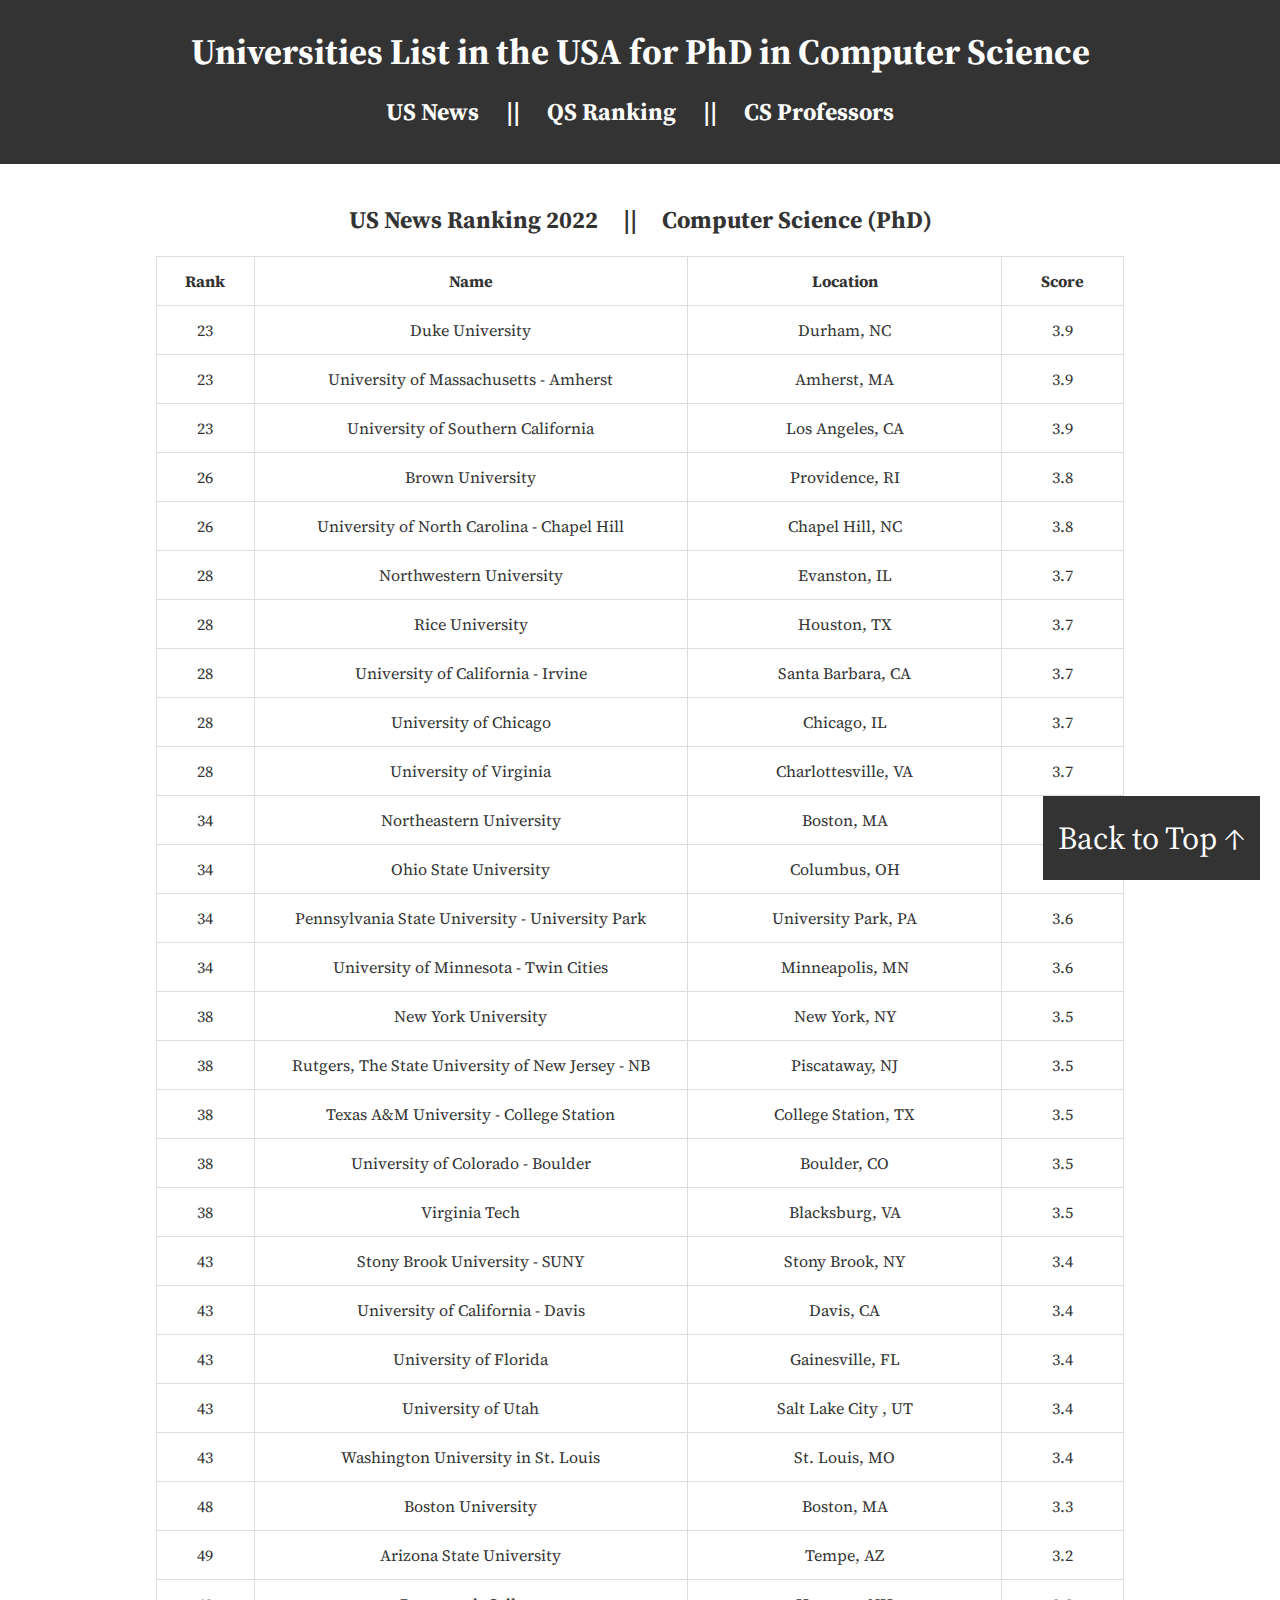
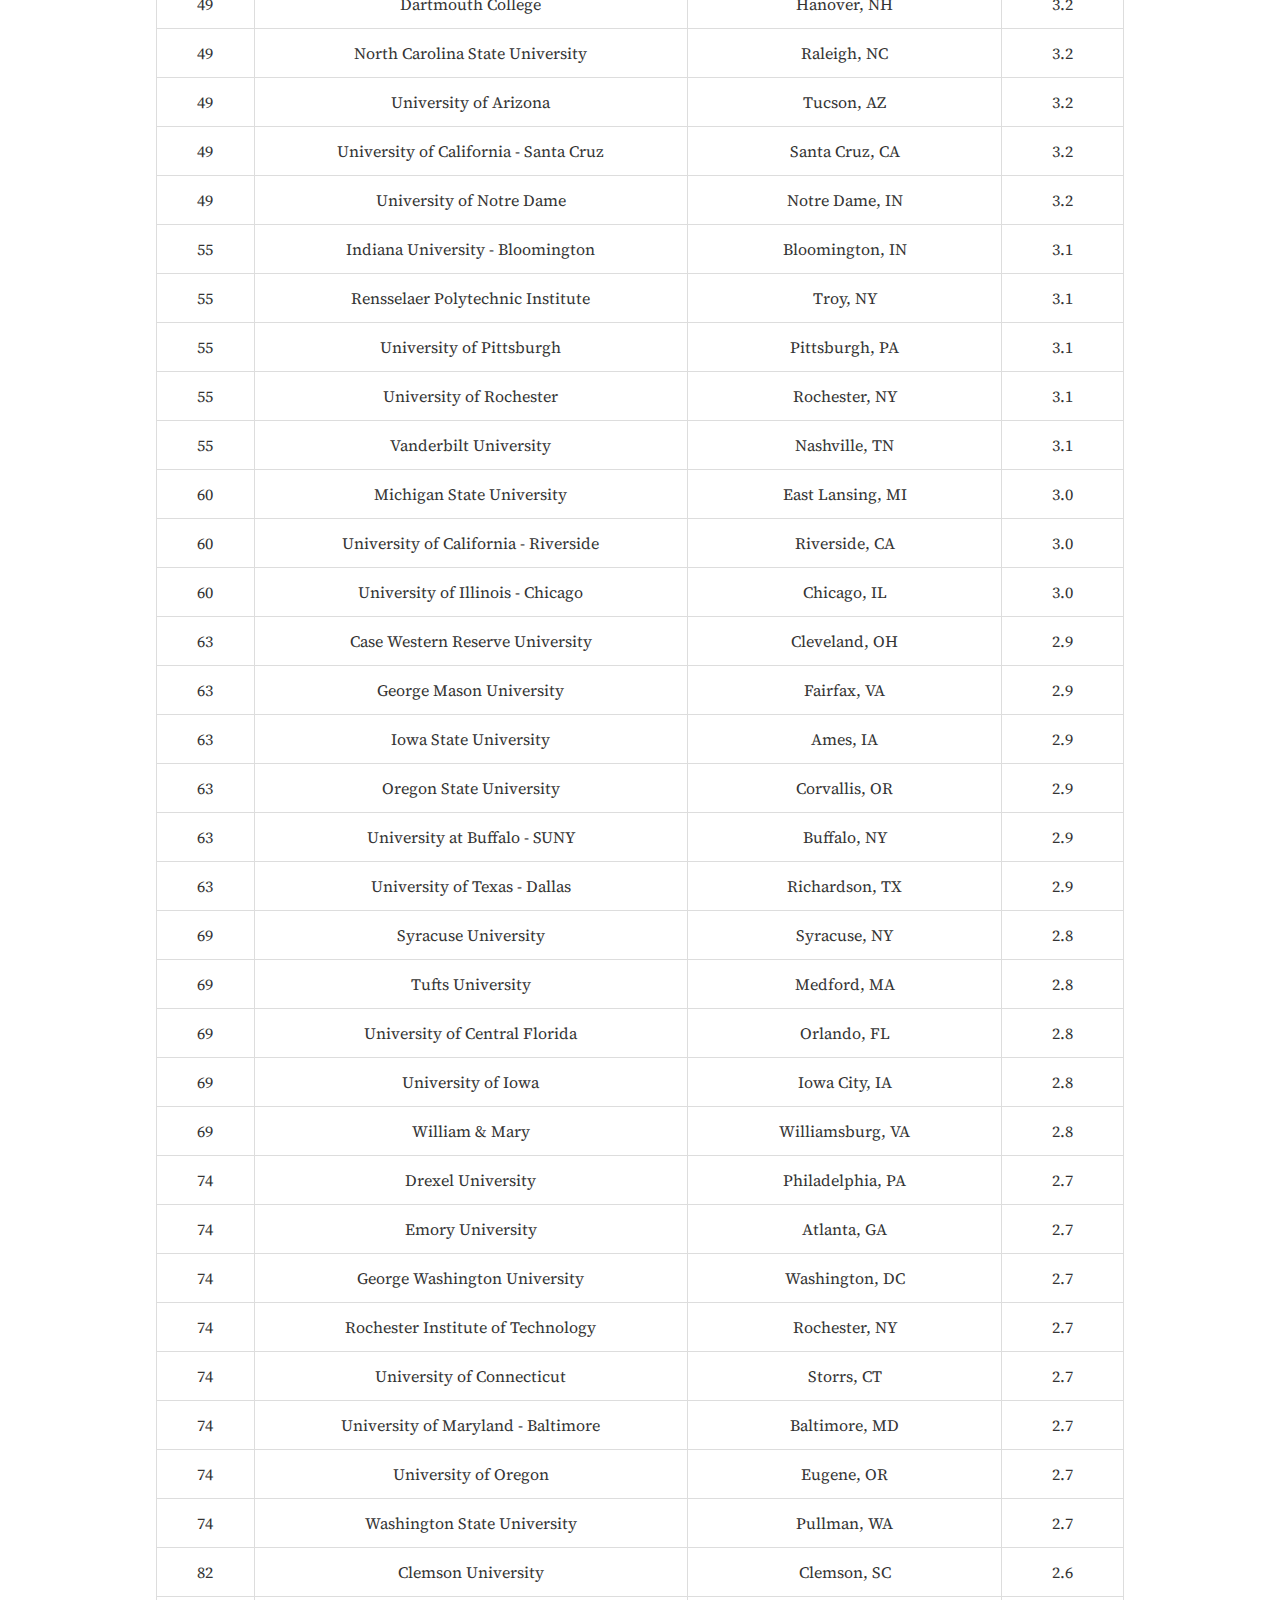
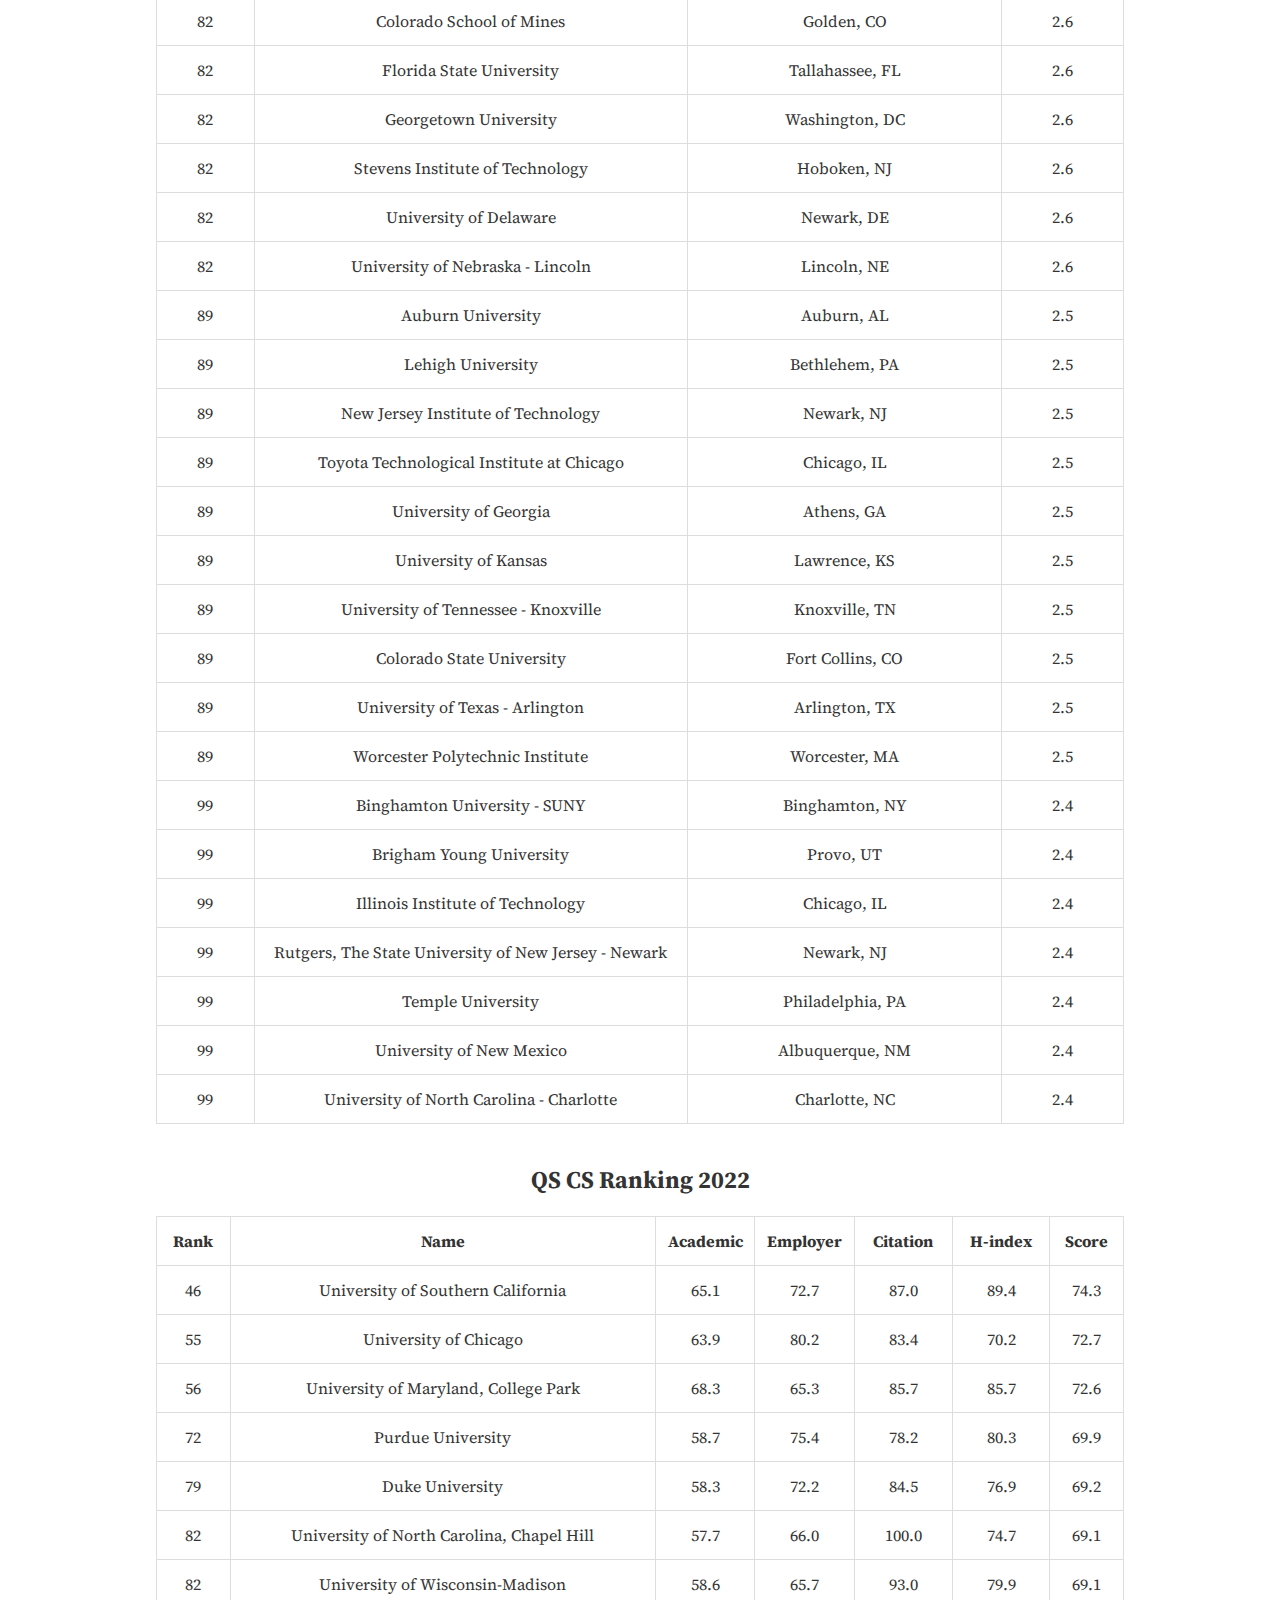
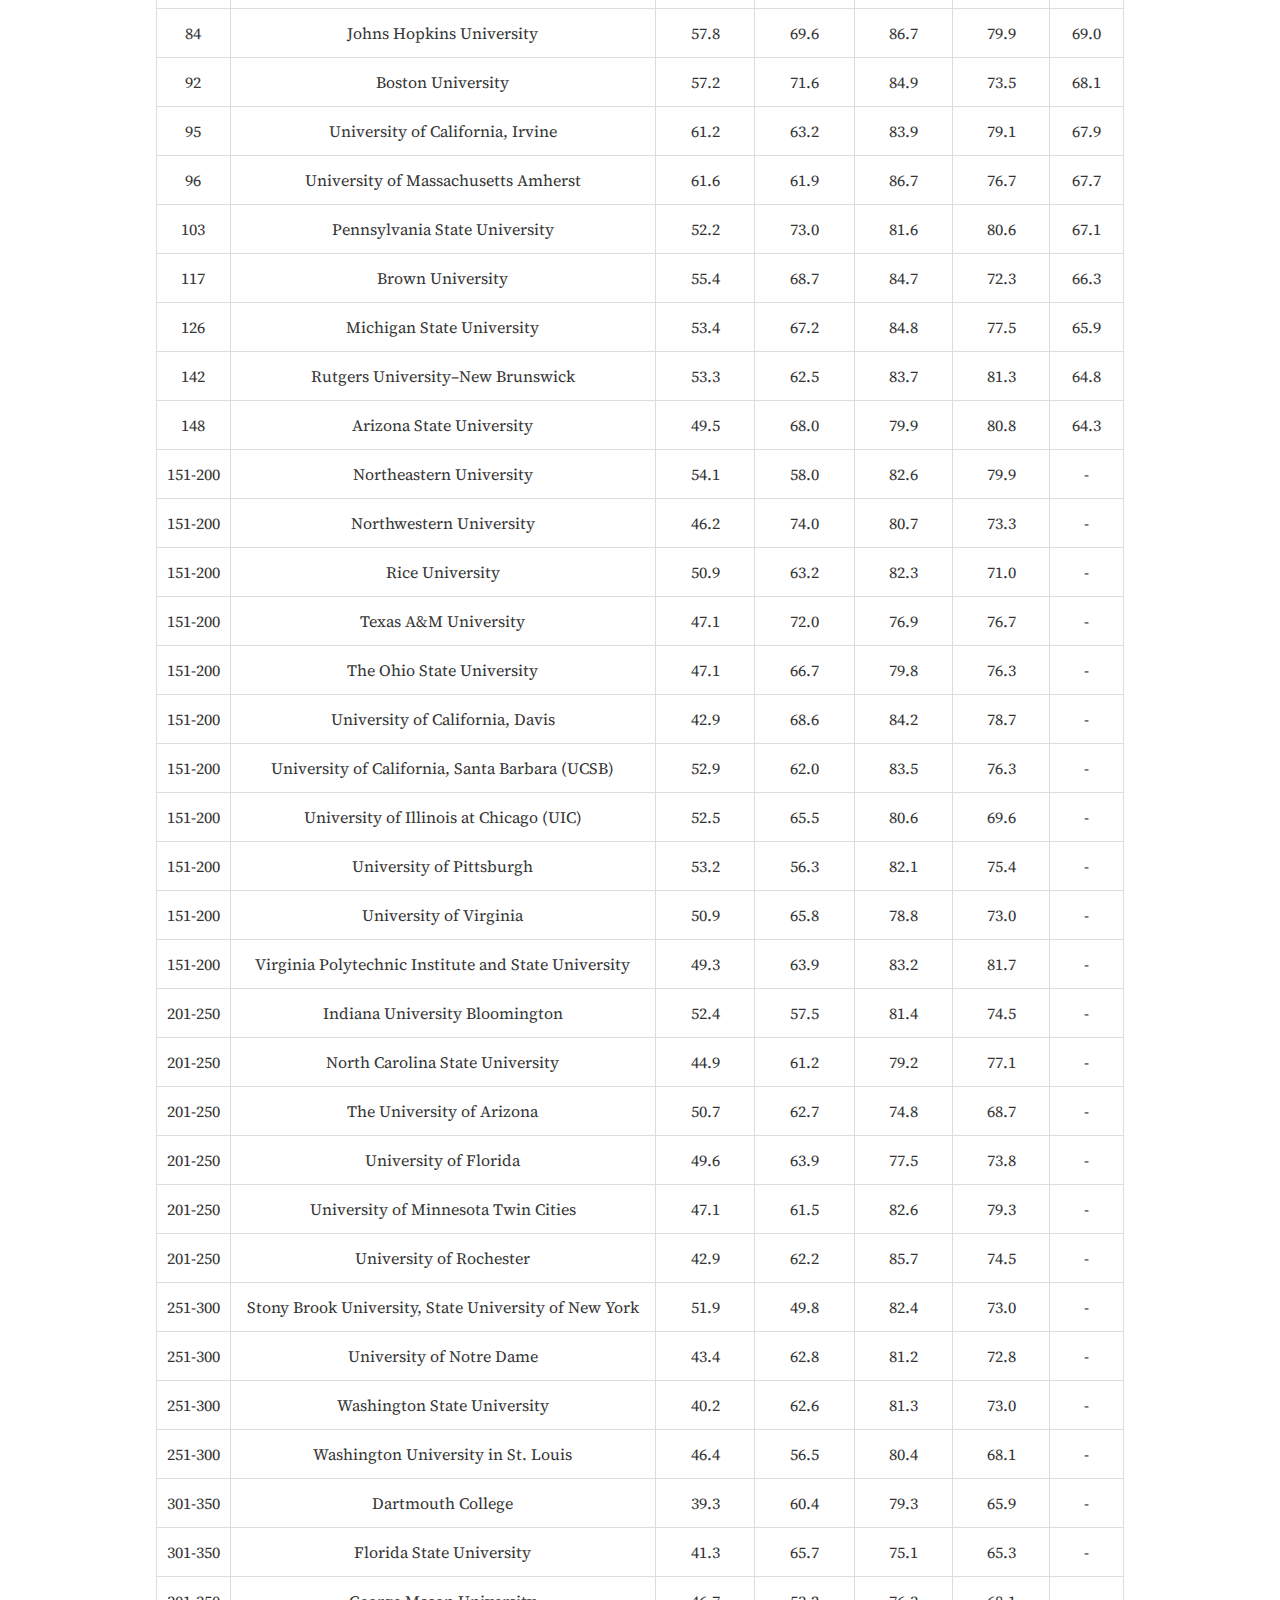
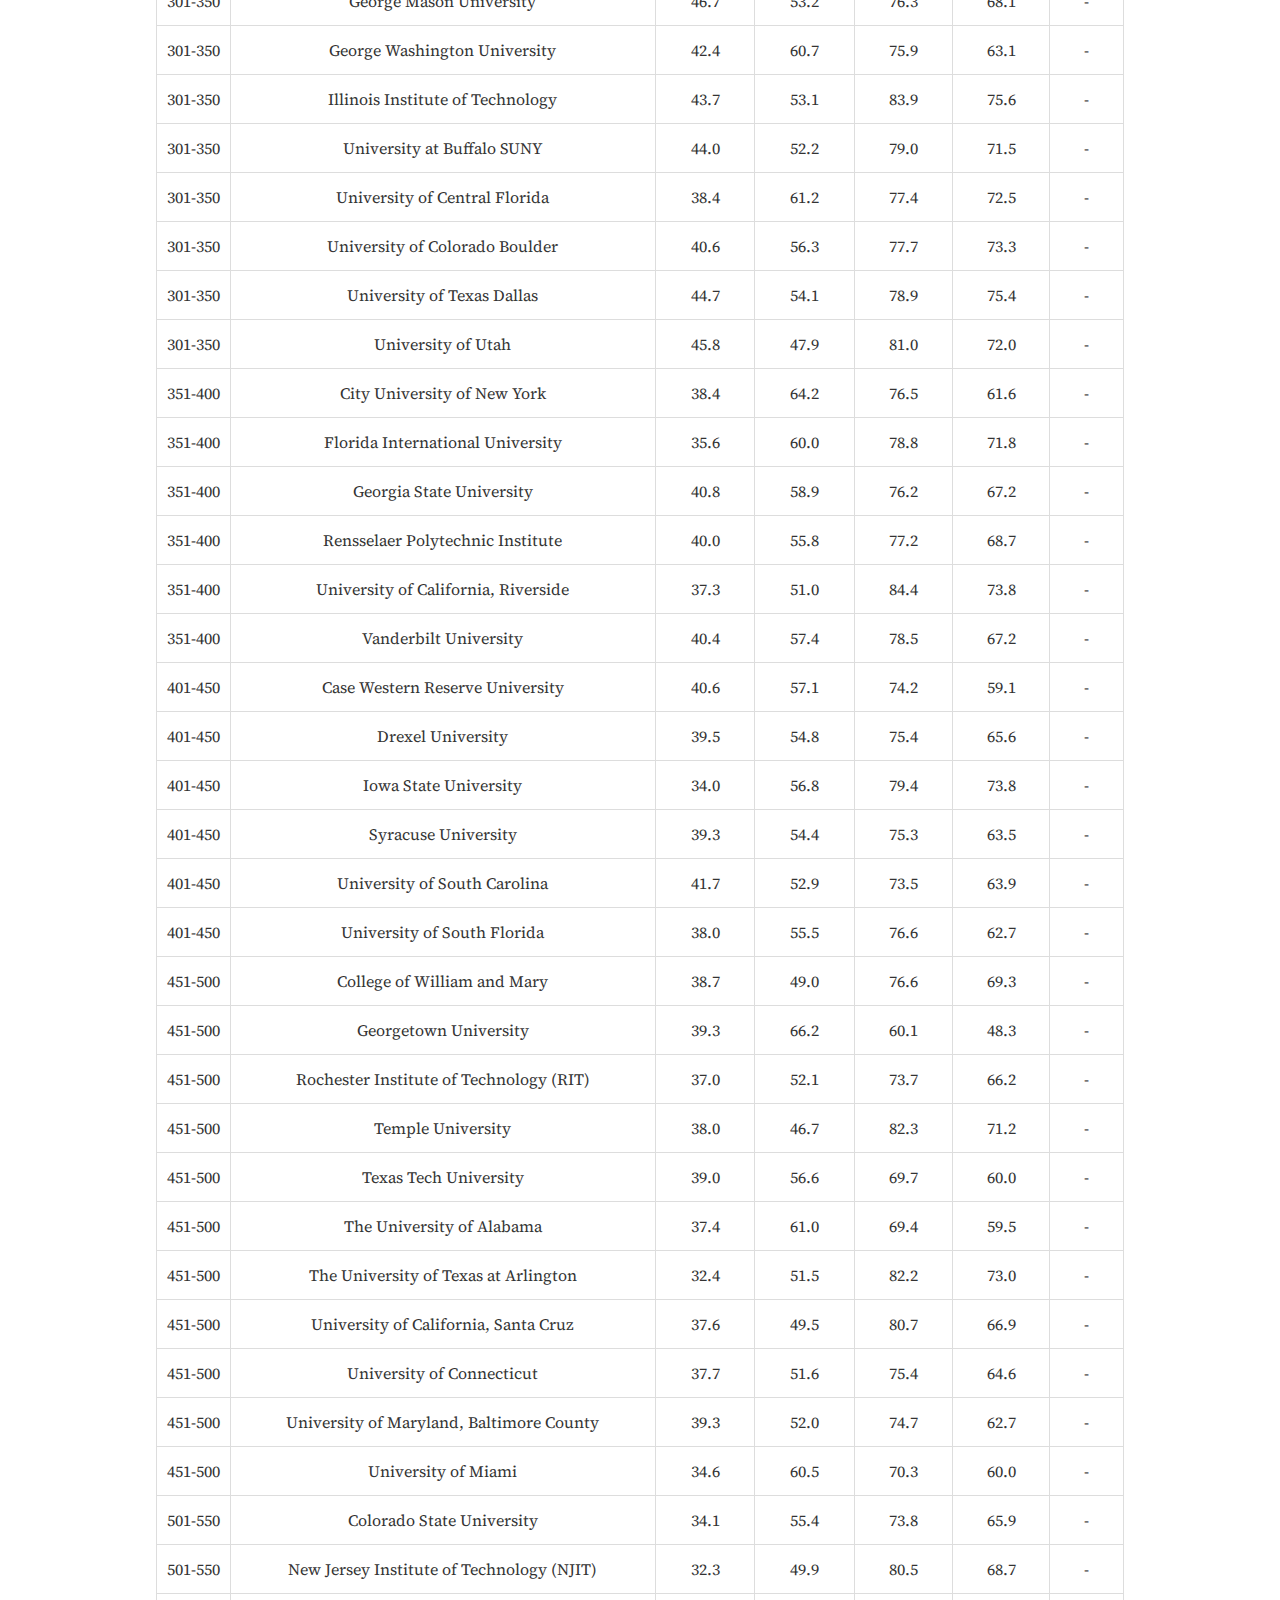
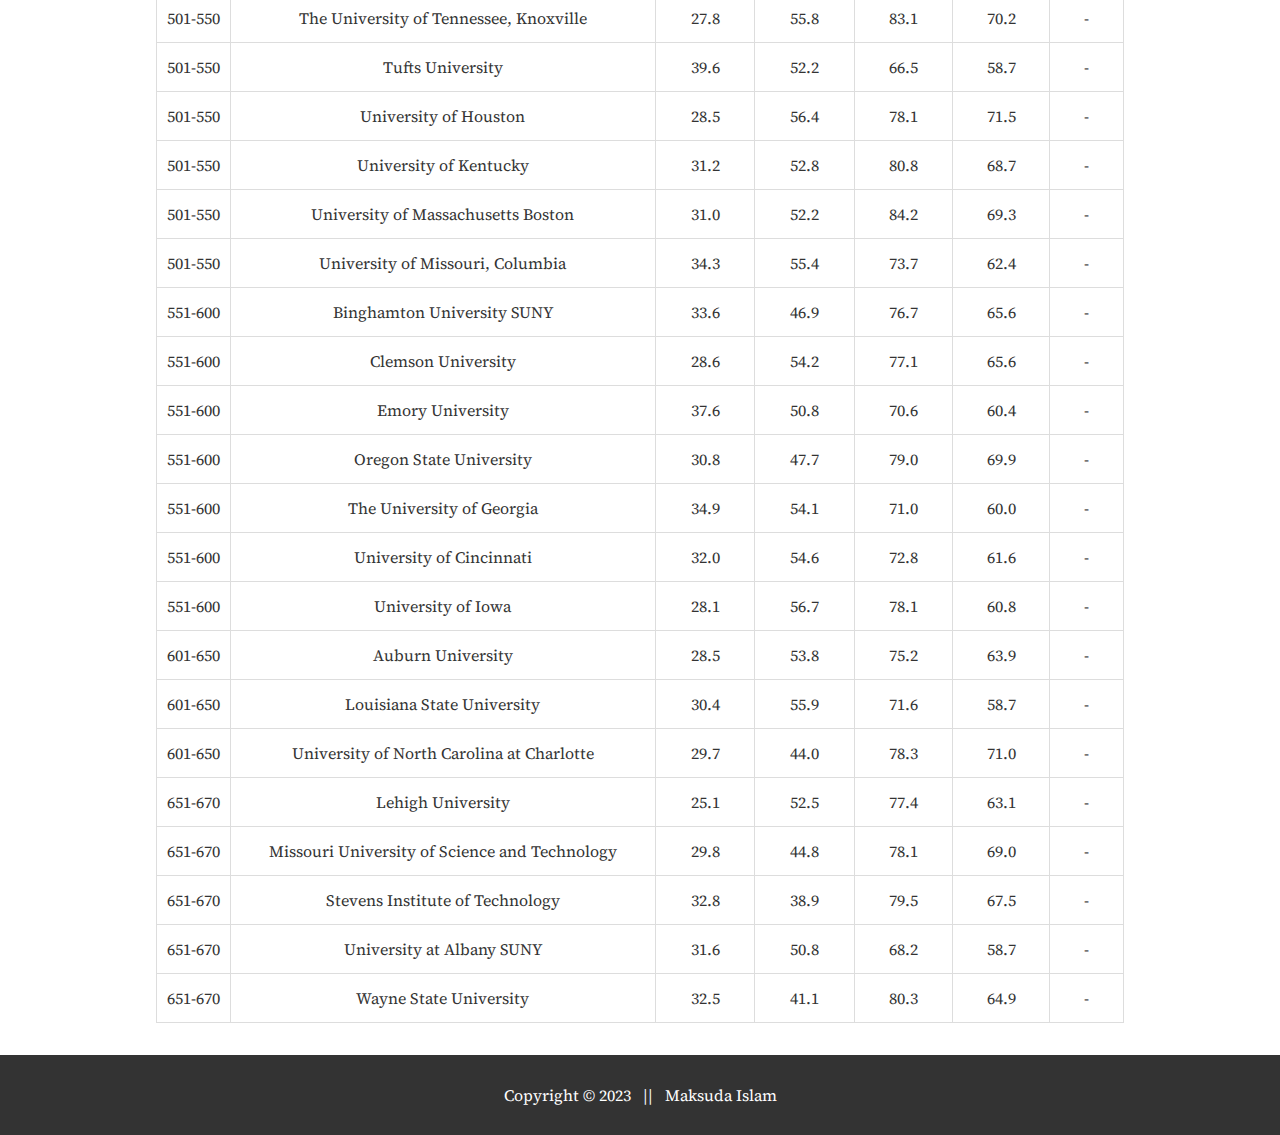
<file: univ.html>
<!DOCTYPE html>
<html lang="en">
<head>
	<meta charset="UTF-8">
	<title>CS | USA | PhD</title>
	<link rel="stylesheet" type="text/css" href="univ.css">
	<link rel="stylesheet" href="https://use.fontawesome.com/releases/v5.15.3/css/all.css" integrity="sha384-hzO3mKMDI3qN4uCYQ3fLHbpnZbVoahH61I9nXOd2siiKZ+Q8kN7EYQRbByN7uwUZ" crossorigin="anonymous">
	<script src="script.js"></script>
	<link href='https://fonts.googleapis.com/css?family=Source Serif Pro' rel='stylesheet'>

	<style>
		body { font-family: 'Source Serif Pro'; }
	</style>
</head>

<body>
	<header>
		<nav>
			<h1 style="font-size: 32 px;">Universities List in the USA for PhD in Computer Science</h1>
			<h2> <a href="#us-news">US News</a>&nbsp;&nbsp;&nbsp;||&nbsp;&nbsp;&nbsp;<a href="#qs">QS Ranking</a>&nbsp;&nbsp;&nbsp;||&nbsp;&nbsp;&nbsp;<a href=https://drafty.cs.brown.edu/csprofessors target="_blank">CS Professors</a></h2>
		</nav>
	</header>

	<main>
		<section id="us-news">
			<h2>US News Ranking 2022 &nbsp;&nbsp;&nbsp;&nbsp;||&nbsp;&nbsp;&nbsp;&nbsp; Computer Science (PhD)</h2>
			<table border="1" style="text-align:center">
				<thead>
			      <tr>
			        <th style="width: 100px;">Rank</th>
			        <th style="width: 450px;">Name</th>
			        <th style="width: 325px;">Location</th>
			        <th style="width: 125px;">Score</th>
			      </tr>
			    </thead>
			    <tbody>
			      <tr>
			      	<td>23</td>
			      	<td>Duke University</td>
			      	<td>Durham, NC</td>
			      	<td>3.9</td>
			      </tr>
			      <tr>
			      	<td>23</td>
			      	<td>University of Massachusetts - Amherst</td>
			      	<td>Amherst, MA</td>
			      	<td>3.9</td>
			      </tr>
			      <tr>
			      	<td>23</td>
			      	<td>University of Southern California</td>
			      	<td>Los Angeles, CA</td>
			      	<td>3.9</td>
			      </tr>
			      <tr>
			      	<td>26</td>
			      	<td>Brown University</td>
			      	<td>Providence, RI</td>
			      	<td>3.8</td>
			      </tr>
			      <tr>
			      	<td>26</td>
			      	<td>University of North Carolina - Chapel Hill</td>
			      	<td>Chapel Hill, NC</td>
			      	<td>3.8</td>
			      </tr>
			      </tr>
			      <tr>
			      	<td>28</td>
			      	<td>Northwestern University</td>
			      	<td>Evanston, IL</td>
			      	<td>3.7</td>
			      </tr>
			      <tr>
			      	<td>28</td>
			      	<td>Rice University</td>
			      	<td>Houston, TX</td>
			      	<td>3.7</td>
			      </tr>
			      <tr>
			      	<td>28</td>
			      	<td>University of California - Irvine</td>
			      	<td>Santa Barbara, CA</td>
			      	<td>3.7</td>
			      </tr>
			      <tr>
			      	<td>28</td>
			      	<td>University of Chicago</td>
			      	<td>Chicago, IL</td>
			      	<td>3.7</td>
			      </tr>
			      <tr>
			      	<td>28</td>
			      	<td>University of Virginia</td>
			      	<td>Charlottesville, VA</td>
			      	<td>3.7</td>
			      </tr>
			      <tr>
			      	<td>34</td>
			      	<td>Northeastern University</td>
			      	<td>Boston, MA</td>
			      	<td>3.6</td>
			      </tr>
			      <tr>
			      	<td>34</td>
			      	<td>Ohio State University</td>
			      	<td>Columbus, OH</td>
			      	<td>3.6</td>
			      </tr>
			      <tr>
			      	<td>34</td>
			      	<td>Pennsylvania State University - University Park</td>
			      	<td>University Park, PA</td>
			      	<td>3.6</td>
			      </tr>			      
			      <tr>
			      	<td>34</td>
			      	<td>University of Minnesota - Twin Cities</td>
			      	<td>Minneapolis, MN</td>
			      	<td>3.6</td>
			      </tr>
			      <tr>
			      	<td>38</td>
			      	<td>New York University</td>
			      	<td>New York, NY</td>
			      	<td>3.5</td>
			      </tr>
			      <tr>
			      	<td>38</td>
			      	<td>Rutgers, The State University of New Jersey - NB</td>
			      	<td>Piscataway, NJ</td>
			      	<td>3.5</td>
			      </tr>
			      <tr>
			      	<td>38</td>
			      	<td>Texas A&M University - College Station</td>
			      	<td>College Station, TX</td>
			      	<td>3.5</td>
			      </tr>
			      <tr>
			      	<td>38</td>
			      	<td>University of Colorado - Boulder</td>
			      	<td>Boulder, CO</td>
			      	<td>3.5</td>
			      </tr>
			      <tr>
			      	<td>38</td>
			      	<td>Virginia Tech</td>
			      	<td>Blacksburg, VA</td>
			      	<td>3.5</td>
			      </tr>
			      <tr>
			      	<td>43</td>
			      	<td>Stony Brook University - SUNY</td>
			      	<td>Stony Brook, NY</td>
			      	<td>3.4</td>
			      </tr>
			      <tr>
			      	<td>43</td>
			      	<td>University of California - Davis</td>
			      	<td>Davis, CA</td>
			      	<td>3.4</td>
			      </tr>
			      <tr>
			      	<td>43</td>
			      	<td>University of Florida</td>
			      	<td>Gainesville, FL</td>
			      	<td>3.4</td>
			      </tr>
			      <tr>
			      	<td>43</td>
			      	<td>University of Utah</td>
			      	<td>Salt Lake City , UT</td>
			      	<td>3.4</td>
			      </tr>
			      <tr>
			      	<td>43</td>
			      	<td>Washington University in St. Louis</td>
			      	<td>St. Louis, MO</td>
			      	<td>3.4</td>
			      </tr>
			      <tr>
			      	<td>48</td>
			      	<td>Boston University</td>
			      	<td>Boston, MA</td>
			      	<td>3.3</td>
			      </tr>
			      <tr>
			      	<td>49</td>
			      	<td>Arizona State University</td>
			      	<td>Tempe, AZ</td>
			      	<td>3.2</td>
			      </tr>
			      <tr>
			      	<td>49</td>
			      	<td>Dartmouth College</td>
			      	<td>Hanover, NH</td>
			      	<td>3.2</td>
			      </tr>
			      <tr>
			      	<td>49</td>
			      	<td>North Carolina State University</td>
			      	<td>Raleigh, NC</td>
			      	<td>3.2</td>
			      </tr>
			      <tr>
			      	<td>49</td>
			      	<td>University of Arizona</td>
			      	<td>Tucson, AZ</td>
			      	<td>3.2</td>
			      </tr>
			      <tr>
			      	<td>49</td>
			      	<td>University of California - Santa Cruz</td>
			      	<td>Santa Cruz, CA</td>
			      	<td>3.2</td>
			      </tr>
			      <tr>
			      	<td>49</td>
			      	<td>University of Notre Dame</td>
			      	<td>Notre Dame, IN</td>
			      	<td>3.2</td>
			      </tr>
			      <tr>
			      	<td>55</td>
			      	<td>Indiana University - Bloomington</td>
			      	<td>Bloomington, IN</td>
			      	<td>3.1</td>
			      </tr>
			      <tr>
			      	<td>55</td>
			      	<td>Rensselaer Polytechnic Institute</td>
			      	<td>Troy, NY</td>
			      	<td>3.1</td>
			      </tr>
			      <tr>
			      <tr>
			      	<td>55</td>
			      	<td>University of Pittsburgh</td>
			      	<td>Pittsburgh, PA</td>
			      	<td>3.1</td>
			      </tr>
			      <tr>
			      	<td>55</td>
			      	<td>University of Rochester</td>
			      	<td>Rochester, NY</td>
			      	<td>3.1</td>
			      </tr>
			      <tr>
			      	<td>55</td>
			      	<td>Vanderbilt University</td>
			      	<td>Nashville, TN</td>
			      	<td>3.1</td>
			      </tr>
			      <tr>
			      <tr>
			      	<td>60</td>
			      	<td>Michigan State University</td>
			      	<td>East Lansing, MI</td>
			      	<td>3.0</td>
			      </tr>
			      <tr>
			      	<td>60</td>
			      	<td>University of California - Riverside</td>
			      	<td>Riverside, CA</td>
			      	<td>3.0</td>
			      </tr>
			      <tr>
			      	<td>60</td>
			      	<td>University of Illinois - Chicago</td>
			      	<td>Chicago, IL</td>
			      	<td>3.0</td>
			      </tr>
			      <tr>
			      	<td>63</td>
			      	<td>Case Western Reserve University</td>
			      	<td>Cleveland, OH</td>
			      	<td>2.9</td>
			      </tr>
			      <tr>
			      	<td>63</td>
			      	<td>George Mason University</td>
			      	<td>Fairfax, VA</td>
			      	<td>2.9</td>
			      </tr>
			      <tr>
			      	<td>63</td>
			      	<td>Iowa State University</td>
			      	<td>Ames, IA</td>
			      	<td>2.9</td>
			      </tr>
			      <tr>
			      	<td>63</td>
			      	<td>Oregon State University</td>
			      	<td>Corvallis, OR</td>
			      	<td>2.9</td>
			      </tr>
			      <tr>
			      	<td>63</td>
			      	<td>University at Buffalo - SUNY</td>
			      	<td>Buffalo, NY</td>
			      	<td>2.9</td>
			      </tr>
			      <tr>
			      	<td>63</td>
			      	<td>University of Texas - Dallas</td>
			      	<td>Richardson, TX</td>
			      	<td>2.9</td>
			      </tr>
			      <tr>
			      	<td>69</td>
			      	<td>Syracuse University</td>
			      	<td>Syracuse, NY</td>
			      	<td>2.8</td>
			      </tr>
			      <tr>
			      	<td>69</td>
			      	<td>Tufts University</td>
			      	<td>Medford, MA</td>
			      	<td>2.8</td>
			      </tr>
			      <tr>
			      	<td>69</td>
			      	<td>University of Central Florida</td>
			      	<td>Orlando, FL</td>
			      	<td>2.8</td>
			      </tr>
			      <tr>
			      	<td>69</td>
			      	<td>University of Iowa</td>
			      	<td>Iowa City, IA</td>
			      	<td>2.8</td>
			      </tr>
			      <tr>
			      	<td>69</td>
			      	<td>William & Mary</td>
			      	<td>Williamsburg, VA</td>
			      	<td>2.8</td>
			      </tr>
			      <tr>
			      	<td>74</td>
			      	<td>Drexel University</td>
			      	<td>Philadelphia, PA</td>
			      	<td>2.7</td>
			      </tr>
			      <tr>
			      	<td>74</td>
			      	<td>Emory University</td>
			      	<td>Atlanta, GA</td>
			      	<td>2.7</td>
			      </tr>
			      <tr>
			      	<td>74</td>
			      	<td>George Washington University</td>
			      	<td>Washington, DC</td>
			      	<td>2.7</td>
			      </tr>
			      <tr>
			      	<td>74</td>
			      	<td>Rochester Institute of Technology</td>
			      	<td>Rochester, NY</td>
			      	<td>2.7</td>
			      </tr>
			      <tr>
			      	<td>74</td>
			      	<td>University of Connecticut</td>
			      	<td>Storrs, CT</td>
			      	<td>2.7</td>
			      </tr>
			      <tr>
			      	<td>74</td>
			      	<td>University of Maryland - Baltimore</td>
			      	<td>Baltimore, MD</td>
			      	<td>2.7</td>
			      </tr>
			      <tr>
			      	<td>74</td>
			      	<td>University of Oregon</td>
			      	<td>Eugene, OR</td>
			      	<td>2.7</td>
			      </tr>
			      <tr>
			      	<td>74</td>
			      	<td>Washington State University</td>
			      	<td>Pullman, WA</td>
			      	<td>2.7</td>
			      </tr>	
			      <tr>
			      	<td>82</td>
			      	<td>Clemson University</td>
			      	<td>Clemson, SC</td>
			      	<td>2.6</td>
			      </tr>	
			      <tr>
			      	<td>82</td>
			      	<td>Colorado School of Mines</td>
			      	<td>Golden, CO</td>
			      	<td>2.6</td>
			      </tr>
			      <tr>
			      	<td>82</td>
			      	<td>Florida State University</td>
			      	<td>Tallahassee, FL</td>
			      	<td>2.6</td>
			      </tr>	
			      <tr>
			      	<td>82</td>
			      	<td>Georgetown University</td>
			      	<td>Washington, DC</td>
			      	<td>2.6</td>
			      </tr>	
			      <tr>
			      	<td>82</td>
			      	<td>Stevens Institute of Technology</td>
			      	<td>Hoboken, NJ</td>
			      	<td>2.6</td>
			      </tr>	
			      <tr>
			      	<td>82</td>
			      	<td>University of Delaware</td>
			      	<td>Newark, DE</td>
			      	<td>2.6</td>
			      </tr>
			      <tr>
			      	<td>82</td>
			      	<td>University of Nebraska - Lincoln</td>
			      	<td>Lincoln, NE</td>
			      	<td>2.6</td>
			      </tr>	
			      <tr>
			      	<td>89</td>
			      	<td>Auburn University</td>
			      	<td>Auburn, AL</td>
			      	<td>2.5</td>
			      </tr>				      
			      <tr>
			      	<td>89</td>
			      	<td>Lehigh University</td>
			      	<td>Bethlehem, PA</td>
			      	<td>2.5</td>
			      </tr>	
			      <tr>
			      	<td>89</td>
			      	<td>New Jersey Institute of Technology</td>
			      	<td>Newark, NJ</td>
			      	<td>2.5</td>
			      </tr>	
			      <tr>
			      	<td>89</td>
			      	<td>Toyota Technological Institute at Chicago</td>
			      	<td>Chicago, IL</td>
			      	<td>2.5</td>
			      </tr>	
			      <tr>
			      	<td>89</td>
			      	<td>University of Georgia</td>
			      	<td>Athens, GA</td>
			      	<td>2.5</td>
			      </tr>		
			      <tr>
			      	<td>89</td>
			      	<td>University of Kansas</td>
			      	<td>Lawrence, KS</td>
			      	<td>2.5</td>
			      </tr>	
			      <tr>
			      	<td>89</td>
			      	<td>University of Tennessee - Knoxville</td>
			      	<td>Knoxville, TN</td>
			      	<td>2.5</td>
			      </tr>	
			      <tr>
			      	<td>89</td>
			      	<td>Colorado State University</td>
			      	<td>Fort Collins, CO</td>
			      	<td>2.5</td>
			      </tr>	
			      <tr>
			      	<td>89</td>
			      	<td>University of Texas - Arlington</td>
			      	<td>Arlington, TX</td>
			      	<td>2.5</td>
			      </tr>	
			      <tr>
			      	<td>89</td>
			      	<td>Worcester Polytechnic Institute</td>
			      	<td>Worcester, MA</td>
			      	<td>2.5</td>
			      </tr>	
			      <tr>
			      	<td>99</td>
			      	<td>Binghamton University - SUNY</td>
			      	<td>Binghamton, NY</td>
			      	<td>2.4</td>
			      </tr>	
			      <tr>
			      	<td>99</td>
			      	<td>Brigham Young University</td>
			      	<td>Provo, UT</td>
			      	<td>2.4</td>
			      </tr>	
			      <tr>
			      	<td>99</td>
			      	<td>Illinois Institute of Technology</td>
			      	<td>Chicago, IL</td>
			      	<td>2.4</td>
			      </tr>			
			      <tr>
			      	<td>99</td>
			      	<td>Rutgers, The State University of New Jersey - Newark</td>
			      	<td>Newark, NJ</td>
			      	<td>2.4</td>
			      </tr>	
			      <tr>
			      	<td>99</td>
			      	<td>Temple University</td>
			      	<td>Philadelphia, PA</td>
			      	<td>2.4</td>
			      </tr>	
			      <tr>
			      	<td>99</td>
			      	<td>University of New Mexico</td>
			      	<td>Albuquerque, NM</td>
			      	<td>2.4</td>
			      </tr>	
			      <tr>
			      	<td>99</td>
			      	<td>University of North Carolina - Charlotte</td>
			      	<td>Charlotte, NC</td>
			      	<td>2.4</td>
			      </tr>	

			    </tbody>
		  </table>
		</section>

		<br>
	
			<section id="qs">
			<h2>QS CS Ranking 2022</h2>
			<table border="1">
				<thead>
			      <tr>
			        <th style="width: 75px;">Rank</th>
			        <th style="width: 450px;">Name</th>
			        <th style="width: 100px;">Academic</th>
			        <th style="width: 100px;">Employer</th>
			        <th style="width: 100px;">Citation</th>
			        <th style="width: 100px;">H-index</th>
			        <th style="width: 75px;">Score</th>		        
			      </tr>
			    </thead>
			    <tbody>
					<tr>
				      <td>46</td>
				      <td>University of Southern California</td>
				      <td>65.1</td>
				      <td>72.7</td>
				      <td>87.0</td>
				      <td>89.4</td>
				      <td>74.3</td>
				    </tr>
				    <tr>
				      <td>55</td>
				      <td>University of Chicago</td>
				      <td>63.9</td>
				      <td>80.2</td>
				      <td>83.4</td>
				      <td>70.2</td>
				      <td>72.7</td>
				    </tr>
				    <tr>
				      <td>56</td>
				      <td>University of Maryland, College Park</td>
				      <td>68.3</td>
				      <td>65.3</td>
				      <td>85.7</td>
				      <td>85.7</td>
				      <td>72.6</td>
				    </tr>
				    <tr>
				      <td>72</td>
				      <td>Purdue University</td>
				      <td>58.7</td>
				      <td>75.4</td>
				      <td>78.2</td>
				      <td>80.3</td>
				      <td>69.9</td>
				    </tr>
				    <tr>
				      <td>79</td>
				      <td>Duke University</td>
				      <td>58.3</td>
				      <td>72.2</td>
				      <td>84.5</td>
				      <td>76.9</td>
				      <td>69.2</td>
				    </tr>
				    <tr>
				      <td>82</td>
				      <td>University of North Carolina, Chapel Hill</td>
				      <td>57.7</td>
				      <td>66.0</td>
				      <td>100.0</td>
				      <td>74.7</td>
				      <td>69.1</td>
				    </tr>
				    <tr>
				      <td>82</td>
				      <td>University of Wisconsin-Madison</td>
				      <td>58.6</td>
				      <td>65.7</td>
				      <td>93.0</td>
				      <td>79.9</td>
				      <td>69.1</td>
				    </tr>
				    <tr>
				      <td>84</td>
				      <td>Johns Hopkins University</td>
				      <td>57.8</td>
				      <td>69.6</td>
				      <td>86.7</td>
				      <td>79.9</td>
				      <td>69.0</td>
				    </tr>
				    <tr>
				      <td>92</td>
				      <td>Boston University</td>
				      <td>57.2</td>
				      <td>71.6</td>
				      <td>84.9</td>
				      <td>73.5</td>
				      <td>68.1</td>
				  	</tr>
					
					<tr>
						<td>95</td>
						<td>University of California, Irvine</td>
						<td>61.2</td>
						<td>63.2</td>
						<td>83.9</td>
						<td>79.1</td>
						<td>67.9</td>
					</tr>
					<tr>
						<td>96</td>
						<td>University of Massachusetts Amherst</td>
						<td>61.6</td>
						<td>61.9</td>
						<td>86.7</td>
						<td>76.7</td>
						<td>67.7</td>
					</tr>
					<tr>
						<td>103</td>
						<td>Pennsylvania State University</td>
						<td>52.2</td>
						<td>73.0</td>
						<td>81.6</td>
						<td>80.6</td>
						<td>67.1</td>
					</tr>
					<tr>
						<td>117</td>
						<td>Brown University</td>
						<td>55.4</td>
						<td>68.7</td>
						<td>84.7</td>
						<td>72.3</td>
						<td>66.3</td>
					</tr>
				    <tr>
				      <td>126</td>
				      <td>Michigan State University</td>
				      <td>53.4</td>
				      <td>67.2</td>
				      <td>84.8</td>
				      <td>77.5</td>
				      <td>65.9</td>
				    </tr>
				    <tr>
				      <td>142</td>
				      <td>Rutgers University–New Brunswick</td>
				      <td>53.3</td>
				      <td>62.5</td>
				      <td>83.7</td>
				      <td>81.3</td>
				      <td>64.8</td>
				    </tr>
				    <tr>
				      <td>148</td>
				      <td>Arizona State University</td>
				      <td>49.5</td>
				      <td>68.0</td>
				      <td>79.9</td>
				      <td>80.8</td>
				      <td>64.3</td>
				    </tr>
				    <tr>
				      <td>151-200</td>
				      <td>Northeastern University</td>
				      <td>54.1</td>
				      <td>58.0</td>
				      <td>82.6</td>
				      <td>79.9</td>
				      <td>-</td>
				    </tr>
				    <tr>
				      <td>151-200</td>
				      <td>Northwestern University</td>
				      <td>46.2</td>
				      <td>74.0</td>
				      <td>80.7</td>
				      <td>73.3</td>
				      <td>-</td>
				    </tr>
				    <tr>
				      <td>151-200</td>
				      <td>Rice University</td>
				      <td>50.9</td>
				      <td>63.2</td>
				      <td>82.3</td>
				      <td>71.0</td>
				      <td>-</td>
				    </tr>
				    <tr>
				      <td>151-200</td>
				      <td>Texas A&amp;M University</td>
				      <td>47.1</td>
				      <td>72.0</td>
				      <td>76.9</td>
				      <td>76.7</td>
				      <td>-</td>
				    </tr>
				    <tr>
				      <td>151-200</td>
				      <td>The Ohio State University</td>
				      <td>47.1</td>
				      <td>66.7</td>
				      <td>79.8</td>
				      <td>76.3</td>
				      <td>-</td>
				    </tr>
				    <tr>
				      <td>151-200</td>
				      <td>University of California, Davis</td>
				      <td>42.9</td>
				      <td>68.6</td>
				      <td>84.2</td>
				      <td>78.7</td>
				      <td>-</td>
				    </tr>
				    <tr>
				      <td>151-200</td>
				      <td>University of California, Santa Barbara (UCSB)</td>
				      <td>52.9</td>
				      <td>62.0</td>
				      <td>83.5</td>
				      <td>76.3</td>
				      <td>-</td>
				    </tr>
				    <tr>
				      <td>151-200</td>
				      <td>University of Illinois at Chicago (UIC)</td>
				      <td>52.5</td>
				      <td>65.5</td>
				      <td>80.6</td>
				      <td>69.6</td>
				      <td>-</td>
				    </tr>
				    <tr>
				      <td>151-200</td>
				      <td>University of Pittsburgh</td>
				      <td>53.2</td>
				      <td>56.3</td>
				      <td>82.1</td>
				      <td>75.4</td>
				      <td>-</td>
				    </tr>
				    <tr>
				      <td>151-200</td>
				      <td>University of Virginia</td>
				      <td>50.9</td>
				      <td>65.8</td>
				      <td>78.8</td>
				      <td>73.0</td>
				      <td>-</td>
				    </tr>
					<tr>
					  <td>151-200</td>
					  <td>Virginia Polytechnic Institute and State University</td>
					  <td>49.3</td>
					  <td>63.9</td>
					  <td>83.2</td>
					  <td>81.7</td>
					  <td>-</td>
					</tr>
					<tr>
					  <td>201-250</td>
					  <td>Indiana University Bloomington</td>
					  <td>52.4</td>
					  <td>57.5</td>
					  <td>81.4</td>
					  <td>74.5</td>
					  <td>-</td>
					</tr>
					<tr>
					  <td>201-250</td>
					  <td>North Carolina State University</td>
					  <td>44.9</td>
					  <td>61.2</td>
					  <td>79.2</td>
					  <td>77.1</td>
					  <td>-</td>
					</tr>
					<tr>
					  <td>201-250</td>
					  <td>The University of Arizona</td>
					  <td>50.7</td>
					  <td>62.7</td>
					  <td>74.8</td>
					  <td>68.7</td>
					  <td>-</td>
					</tr>
					<tr>
					  <td>201-250</td>
					  <td>University of Florida</td>
					  <td>49.6</td>
					  <td>63.9</td>
					  <td>77.5</td>
					  <td>73.8</td>
					  <td>-</td>
					</tr>
					<tr>
					  <td>201-250</td>
					  <td>University of Minnesota Twin Cities</td>
					  <td>47.1</td>
					  <td>61.5</td>
					  <td>82.6</td>
					  <td>79.3</td>
					  <td>-</td>
					</tr>
					<tr>
					  <td>201-250</td>
					  <td>University of Rochester</td>
					  <td>42.9</td>
					  <td>62.2</td>
					  <td>85.7</td>
					  <td>74.5</td>
					  <td>-</td>
					</tr>
					<tr>
					  <td>251-300</td>
					  <td>Stony Brook University, State University of New York</td>
					  <td>51.9</td>
					  <td>49.8</td>
					  <td>82.4</td>
					  <td>73.0</td>
					  <td>-</td>
					</tr>
					<tr>
					  <td>251-300</td>
					  <td>University of Notre Dame</td>
					  <td>43.4</td>
					  <td>62.8</td>
					  <td>81.2</td>
					  <td>72.8</td>
					  <td>-</td>
					</tr>
					<tr>
					  <td>251-300</td>
					  <td>Washington State University</td>
					  <td>40.2</td>
					  <td>62.6</td>
					  <td>81.3</td>
					  <td>73.0</td>
					  <td>-</td>
					</tr>
					<tr>
					  <td>251-300</td>
					  <td>Washington University in St. Louis</td>
					  <td>46.4</td>
					  <td>56.5</td>
					  <td>80.4</td>
					  <td>68.1</td>
					  <td>-</td>
					</tr>
					<tr>
					  <td>301-350</td>
					  <td>Dartmouth College</td>
					  <td>39.3</td>
					  <td>60.4</td>
					  <td>79.3</td>
					  <td>65.9</td>
					  <td>-</td>
					</tr>
					<tr>
					  <td>301-350</td>
					  <td>Florida State University</td>
					  <td>41.3</td>
					  <td>65.7</td>
					  <td>75.1</td>
					  <td>65.3</td>
					  <td>-</td>
					</tr>
					<tr>
					  <td>301-350</td>
					  <td>George Mason University</td>
					  <td>46.7</td>
					  <td>53.2</td>
					  <td>76.3</td>
					  <td>68.1</td>
					  <td>-</td>
					</tr>
					<tr>
					  <td>301-350</td>
					  <td>George Washington University</td>
					  <td>42.4</td>
					  <td>60.7</td>
					  <td>75.9</td>
					  <td>63.1</td>
					  <td>-</td>
					</tr>
					<tr>
					  <td>301-350</td>
					  <td>Illinois Institute of Technology</td>
					  <td>43.7</td>
					  <td>53.1</td>
					  <td>83.9</td>
					  <td>75.6</td>
					  <td>-</td>
					</tr>
					<tr>
					  <td>301-350</td>
					  <td>University at Buffalo SUNY</td>
					  <td>44.0</td>
					  <td>52.2</td>
					  <td>79.0</td>
					  <td>71.5</td>
					  <td>-</td>
					</tr>
					<tr>
					  <td>301-350</td>
					  <td>University of Central Florida</td>
					  <td>38.4</td>
					  <td>61.2</td>
					  <td>77.4</td>
					  <td>72.5</td>
					  <td>-</td>
					</tr>
					<tr>
					  <td>301-350</td>
					  <td>University of Colorado Boulder</td>
					  <td>40.6</td>
					  <td>56.3</td>
					  <td>77.7</td>
					  <td>73.3</td>
					  <td>-</td>
					</tr>
					<tr>
					  <td>301-350</td>
					  <td>University of Texas Dallas</td>
					  <td>44.7</td>
					  <td>54.1</td>
					  <td>78.9</td>
					  <td>75.4</td>
					  <td>-</td>
					</tr>
				    <tr>
				      <td>301-350</td>
				      <td>University of Utah</td>
				      <td>45.8</td>
				      <td>47.9</td>
				      <td>81.0</td>
				      <td>72.0</td>
				      <td>-</td>
				    </tr>
				    <tr>
				      <td>351-400</td>
				      <td>City University of New York</td>
				      <td>38.4</td>
				      <td>64.2</td>
				      <td>76.5</td>
				      <td>61.6</td>
				      <td>-</td>
				    </tr>
				    <tr>
				      <td>351-400</td>
				      <td>Florida International University</td>
				      <td>35.6</td>
				      <td>60.0</td>
				      <td>78.8</td>
				      <td>71.8</td>
				      <td>-</td>
				    </tr>
				    <tr>
				      <td>351-400</td>
				      <td>Georgia State University</td>
				      <td>40.8</td>
				      <td>58.9</td>
				      <td>76.2</td>
				      <td>67.2</td>
				      <td>-</td>
				    </tr>
				    <tr>
				      <td>351-400</td>
				      <td>Rensselaer Polytechnic Institute</td>
				      <td>40.0</td>
				      <td>55.8</td>
				      <td>77.2</td>
				      <td>68.7</td>
				      <td>-</td>
				    </tr>
				    <tr>
				      <td>351-400</td>
				      <td>University of California, Riverside</td>
				      <td>37.3</td>
				      <td>51.0</td>
				      <td>84.4</td>
				      <td>73.8</td>
				      <td>-</td>
				    </tr>
				    <tr>
				      <td>351-400</td>
				      <td>Vanderbilt University</td>
				      <td>40.4</td>
				      <td>57.4</td>
				      <td>78.5</td>
				      <td>67.2</td>
				      <td>-</td>
				    </tr>
				    <tr>
				      <td>401-450</td>
				      <td>Case Western Reserve University</td>
				      <td>40.6</td>
				      <td>57.1</td>
				      <td>74.2</td>
				      <td>59.1</td>
				      <td>-</td>
				    </tr>
				    <tr>
				      <td>401-450</td>
				      <td>Drexel University</td>
				      <td>39.5</td>
				      <td>54.8</td>
				      <td>75.4</td>
				      <td>65.6</td>
				      <td>-</td>
				    </tr>
				    <tr>
				      <td>401-450</td>
				      <td>Iowa State University</td>
				      <td>34.0</td>
				      <td>56.8</td>
				      <td>79.4</td>
				      <td>73.8</td>
				      <td>-</td>
				    </tr>
				    <tr>
				      <td>401-450</td>
				      <td>Syracuse University</td>
				      <td>39.3</td>
				      <td>54.4</td>
				      <td>75.3</td>
				      <td>63.5</td>
				      <td>-</td>
				    </tr>
				    <tr>
				      <td>401-450</td>
				      <td>University of South Carolina</td>
				      <td>41.7</td>
				      <td>52.9</td>
				      <td>73.5</td>
				      <td>63.9</td>
				      <td>-</td>
				    </tr>
				    <tr>
				      <td>401-450</td>
				      <td>University of South Florida</td>
				      <td>38.0</td>
				      <td>55.5</td>
				      <td>76.6</td>
				      <td>62.7</td>
				      <td>-</td>
				    </tr>
				    <tr>
				      <td>451-500</td>
				      <td>College of William and Mary</td>
				      <td>38.7</td>
				      <td>49.0</td>
				      <td>76.6</td>
				      <td>69.3</td>
				      <td>-</td>
				    </tr>
				    <tr>
				      <td>451-500</td>
				      <td>Georgetown University</td>
				      <td>39.3</td>
				      <td>66.2</td>
				      <td>60.1</td>
				      <td>48.3</td>
				      <td>-</td>
				    </tr>
				    <tr>
				      <td>451-500</td>
				      <td>Rochester Institute of Technology (RIT)</td>
				      <td>37.0</td>
				      <td>52.1</td>
				      <td>73.7</td>
				      <td>66.2</td>
				      <td>-</td>
				    </tr>
					<tr>
						<td>451-500</td>
						<td>Temple University</td>
						<td>38.0</td>
						<td>46.7</td>
						<td>82.3</td>
						<td>71.2</td>
						<td>-</td>
					</tr>
					<tr>
						<td>451-500</td>
						<td>Texas Tech University</td>
						<td>39.0</td>
						<td>56.6</td>
						<td>69.7</td>
						<td>60.0</td>
						<td>-</td>
					</tr>
					<tr>
						<td>451-500</td>
						<td>The University of Alabama</td>
						<td>37.4</td>
						<td>61.0</td>
						<td>69.4</td>
						<td>59.5</td>
						<td>-</td>
					</tr>
					<tr>
						<td>451-500</td>
						<td>The University of Texas at Arlington</td>
						<td>32.4</td>
						<td>51.5</td>
						<td>82.2</td>
						<td>73.0</td>
						<td>-</td>
					</tr>
					<tr>
						<td>451-500</td>
						<td>University of California, Santa Cruz</td>
						<td>37.6</td>
						<td>49.5</td>
						<td>80.7</td>
						<td>66.9</td>
						<td>-</td>
					</tr>
					<tr>
						<td>451-500</td>
						<td>University of Connecticut</td>
						<td>37.7</td>
						<td>51.6</td>
						<td>75.4</td>
						<td>64.6</td>
						<td>-</td>
					</tr>
					<tr>
						<td>451-500</td>
						<td>University of Maryland, Baltimore County</td>
						<td>39.3</td>
						<td>52.0</td>
						<td>74.7</td>
						<td>62.7</td>
						<td>-</td>
					</tr>
					<tr>
						<td>451-500</td>
						<td>University of Miami</td>
						<td>34.6</td>
						<td>60.5</td>
						<td>70.3</td>
						<td>60.0</td>
						<td>-</td>
					</tr>
					<tr>
						<td>501-550</td>
						<td>Colorado State University</td>
						<td>34.1</td>
						<td>55.4</td>
						<td>73.8</td>
						<td>65.9</td>
						<td>-</td>
					</tr>
				    <tr>
				      <td>501-550</td>
				      <td>New Jersey Institute of Technology (NJIT)</td>
				      <td>32.3</td>
				      <td>49.9</td>
				      <td>80.5</td>
				      <td>68.7</td>
				      <td>-</td>
				    </tr>
				    <tr>
				      <td>501-550</td>
				      <td>The University of Tennessee, Knoxville</td>
				      <td>27.8</td>
				      <td>55.8</td>
				      <td>83.1</td>
				      <td>70.2</td>
				      <td>-</td>
				    </tr>
				    <tr>
				      <td>501-550</td>
				      <td>Tufts University</td>
				      <td>39.6</td>
				      <td>52.2</td>
				      <td>66.5</td>
				      <td>58.7</td>
				      <td>-</td>
				    </tr>
				    <tr>
				      <td>501-550</td>
				      <td>University of Houston</td>
				      <td>28.5</td>
				      <td>56.4</td>
				      <td>78.1</td>
				      <td>71.5</td>
				      <td>-</td>
				    </tr>
				    <tr>
				      <td>501-550</td>
				      <td>University of Kentucky</td>
				      <td>31.2</td>
				      <td>52.8</td>
				      <td>80.8</td>
				      <td>68.7</td>
				      <td>-</td>
				    </tr>
				    <tr>
				      <td>501-550</td>
				      <td>University of Massachusetts Boston</td>
				      <td>31.0</td>
				      <td>52.2</td>
				      <td>84.2</td>
				      <td>69.3</td>
				      <td>-</td>
				    </tr>
				    <tr>
				      <td>501-550</td>
				      <td>University of Missouri, Columbia</td>
				      <td>34.3</td>
				      <td>55.4</td>
				      <td>73.7</td>
				      <td>62.4</td>
				      <td>-</td>
				    </tr>
				    <tr>
				      <td>551-600</td>
				      <td>Binghamton University SUNY</td>
				      <td>33.6</td>
				      <td>46.9</td>
				      <td>76.7</td>
				      <td>65.6</td>
				      <td>-</td>
				    </tr>
				    <tr>
				      <td>551-600</td>
				      <td>Clemson University</td>
				      <td>28.6</td>
				      <td>54.2</td>
				      <td>77.1</td>
				      <td>65.6</td>
				      <td>-</td>
				  	</tr>
				    <tr>
				      <td>551-600</td>
				      <td>Emory University</td>
				      <td>37.6</td>
				      <td>50.8</td>
				      <td>70.6</td>
				      <td>60.4</td>
				      <td>-</td>
				    </tr>
				    <tr>
				      <td>551-600</td>
				      <td>Oregon State University</td>
				      <td>30.8</td>
				      <td>47.7</td>
				      <td>79.0</td>
				      <td>69.9</td>
				      <td>-</td>
				    </tr>
				    <tr>
				      <td>551-600</td>
				      <td>The University of Georgia</td>
				      <td>34.9</td>
				      <td>54.1</td>
				      <td>71.0</td>
				      <td>60.0</td>
				      <td>-</td>
				    </tr>
				    <tr>
				      <td>551-600</td>
				      <td>University of Cincinnati</td>
				      <td>32.0</td>
				      <td>54.6</td>
				      <td>72.8</td>
				      <td>61.6</td>
				      <td>-</td>
				    </tr>
				    <tr>
				      <td>551-600</td>
				      <td>University of Iowa</td>
				      <td>28.1</td>
				      <td>56.7</td>
				      <td>78.1</td>
				      <td>60.8</td>
				      <td>-</td>
				    </tr>
				    <tr>
				      <td>601-650</td>
				      <td>Auburn University</td>
				      <td>28.5</td>
				      <td>53.8</td>
				      <td>75.2</td>
				      <td>63.9</td>
				      <td>-</td>
				    </tr>
				    <tr>
				      <td>601-650</td>
				      <td>Louisiana State University</td>
				      <td>30.4</td>
				      <td>55.9</td>
				      <td>71.6</td>
				      <td>58.7</td>
				      <td>-</td>
				    </tr>
				    <tr>
				      <td>601-650</td>
				      <td>University of North Carolina at Charlotte</td>
				      <td>29.7</td>
				      <td>44.0</td>
				      <td>78.3</td>
				      <td>71.0</td>
				      <td>-</td>
				    </tr>
				    <tr>
				      <td>651-670</td>
				      <td>Lehigh University</td>
				      <td>25.1</td>
				      <td>52.5</td>
				      <td>77.4</td>
				      <td>63.1</td>
				      <td>-</td>
				    </tr>
				    <tr>
				      <td>651-670</td>
				      <td>Missouri University of Science and Technology</td>
				      <td>29.8</td>
				      <td>44.8</td>
				      <td>78.1</td>
				      <td>69.0</td>
				      <td>-</td>
				    </tr>
				    <tr>
				      <td>651-670</td>
				      <td>Stevens Institute of Technology</td>
				      <td>32.8</td>
				      <td>38.9</td>
				      <td>79.5</td>
				      <td>67.5</td>
				      <td>-</td>
				    </tr>
				    <tr>
				      <td>651-670</td>
				      <td>University at Albany SUNY</td>
				      <td>31.6</td>
				      <td>50.8</td>
				      <td>68.2</td>
				      <td>58.7</td>
				      <td>-</td>
				    </tr>
				    <tr>
				      <td>651-670</td>
				      <td>Wayne State University</td>
				      <td>32.5</td>
				      <td>41.1</td>
				      <td>80.3</td>
				      <td>64.9</td>
				      <td>-</td>
				    </tr>
			    </tbody>
		  </table>
		</section>

	</main>
	<footer>
		<p>Copyright &copy; 2023&nbsp;&nbsp;&nbsp;||&nbsp;&nbsp;&nbsp;Maksuda Islam</p>
	</footer>

	<a href="#" class="back-to-top">Back to Top ↑ </a>
	
</body>

</html>
</file>
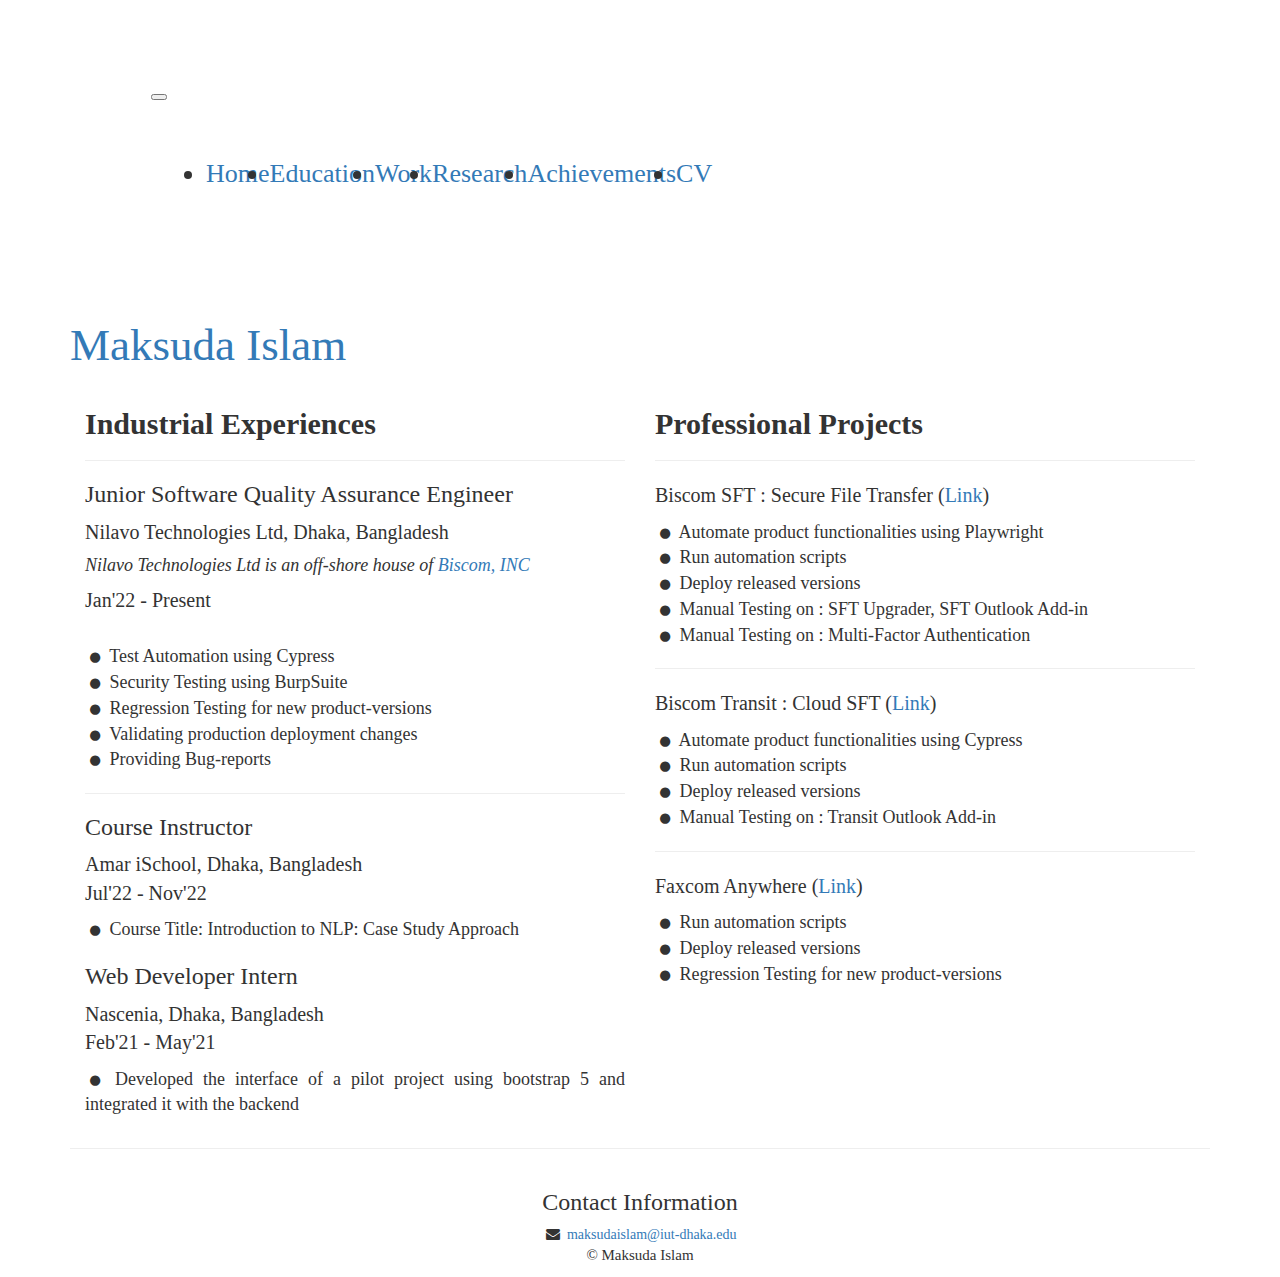
<file: work.html>
<!DOCTYPE html>
<html lang="en" dir="ltr">

<head>
  <meta charset="utf-8">
  <title>Work | Maksuda Islam</title>
  <link rel="stylesheet" href="https://stackpath.bootstrapcdn.com/bootstrap/4.1.3/css/bootstrap.min.css"
    integrity="sha384-MCw98/SFnGE8fJT3GXwEOngsV7Zt27NXFoaoApmYm81iuXoPkFOJwJ8ERdknLPMO" crossorigin="anonymous">
  <link rel="stylesheet" href="style.css">


  <link rel="stylesheet" href="https://maxcdn.bootstrapcdn.com/font-awesome/4.4.0/css/font-awesome.min.css">
  <script data-ad-client="ca-pub-1135505713854308" async
    src="https://pagead2.googlesyndication.com/pagead/js/adsbygoogle.js"></script>
    <link rel="stylesheet" href="https://maxcdn.bootstrapcdn.com/bootstrap/3.4.1/css/bootstrap.min.css">
    <script src="https://ajax.googleapis.com/ajax/libs/jquery/3.5.1/jquery.min.js"></script>
    <script src="https://maxcdn.bootstrapcdn.com/bootstrap/3.4.1/js/bootstrap.min.js"></script>
</head>

<body>

    
    <nav class="navbar navbar-expand-lg navbar-light float-right " style="padding-right:387.5px; padding-bottom:50px; ">
    
        <button class="navbar-toggler" type="button" data-toggle="collapse" data-target="#navbarNav"
            aria-controls="navbarNav" aria-expanded="false" aria-label="Toggle navigation">
            <span class="navbar-toggler-icon"></span>
        </button>
        <div class="collapse navbar-collapse" id="navbarNav" style="font-family: 'Times';font-size: 26px; padding-top:48px">
            <ul class="navbar-nav">
                <li class="nav-item ">
                    <a class="nav-link" href="index.html">Home</a>
                </li>
                <li class="nav-item">
                    <a class="nav-link" href="education.html">Education</a>
                </li>
                <li class="nav-item">
                    <a class="nav-link active" href="work.html">Work</a>
                </li>
                <li class="nav-item">
                    <a class="nav-link " href="research.html">Research</a>
                </li>
                <li class="nav-item">
                    <a class="nav-link" href="others.html">Achievements</a>
                </li>
                <li class="nav-item">
                  <a class="nav-link" href="cv.pdf" target="_blank">CV</a>
                </li>
            </ul>
        </div>
    </nav>

    <p class="container" style="font-size:45px; font-family:'Times New Roman' ; padding-top:50px;"> <a href="https://maksuda-islam.github.io/-"> Maksuda Islam </a> </p>



    <div class="container" style="padding-top: 0px; font-family:'Times New Roman">
        <main role="main">
           
            <div class="row marketing container">
                <div class="col-lg-6">
                    <h2 style="font-weight:550"> Industrial Experiences</h2>
                    
                    <hr>

                    <h3>Junior Software Quality Assurance Engineer</h3>
                    <p style="font-size:20px">
                        Nilavo Technologies Ltd, Dhaka, Bangladesh<br>
                        <h4><i> Nilavo Technologies Ltd is an off-shore house of <a href="https://www.biscom.com/"> Biscom, INC </a> </i></h4> 
                        <p style="font-size:20px"> Jan'22 - Present</p><br>
                        <p style="font-size:18px">
                            <i class="fa fa-circle" style="font-size: 12px;"> </i>  Test Automation using Cypress <br>
                            <i class="fa fa-circle" style="font-size: 12px;"> </i>  Security Testing using BurpSuite <br>
                            <i class="fa fa-circle" style="font-size: 12px;"> </i>  Regression Testing for new product-versions <br>
                            <i class="fa fa-circle" style="font-size: 12px;"> </i>  Validating production deployment changes <br>
                            <i class="fa fa-circle" style="font-size: 12px;"> </i>  Providing Bug-reports
                        </p>
                    </p>

                    <hr>

 
                    <h3>Course Instructor</h3>
                    <p style="font-size:20px">
                        Amar iSchool, Dhaka, Bangladesh<br>
                        Jul'22 - Nov'22<br>
                        <p style="font-size:18px">
                            <i class="fa fa-circle" style="font-size: 12px;"> </i>  Course Title: Introduction to NLP: Case Study Approach <br>
                        </p>
                    </p>


                    <h3>Web Developer Intern</h3>
                    <p style="font-size:20px">
                        Nascenia, Dhaka, Bangladesh<br>
                        Feb'21 - May'21<br>
                        <p style="font-size:18px">
                            <i class="fa fa-circle" style="font-size: 12px;"> </i>  Developed the interface of a pilot project using bootstrap 5 and integrated it with the backend <br>
                        </p>
                    </p>

                </div>


                <div class="col-lg-6">
                    

                    <h2 style="font-weight:550;"> Professional Projects </h2>
                    
                    <hr>

                    <p style="font-size:20px;">
                        Biscom SFT : Secure File Transfer (<a href="https://www.biscom.com/products/secure-file-transfer-solutions/on-prem-sft/" target="_blank">Link</a>) <br>
                        <p style="font-size:18px">
                            <i class="fa fa-circle" style="font-size: 12px;"> </i>  Automate product functionalities using Playwright<br>
                            <i class="fa fa-circle" style="font-size: 12px;"> </i>  Run automation scripts  <br>
                            <i class="fa fa-circle" style="font-size: 12px;"> </i>  Deploy released versions <br>
                            <i class="fa fa-circle" style="font-size: 12px;"> </i>  Manual Testing on : SFT Upgrader, SFT Outlook Add-in <br>
                            <i class="fa fa-circle" style="font-size: 12px;"> </i>  Manual Testing on : Multi-Factor Authentication <br>
                        </p>
                    </p>

                    <hr>

                    <p style="font-size:20px;">
                        Biscom Transit : Cloud SFT (<a href="https://www.biscom.com/products/secure-file-transfer-solutions/cloud-sft/" target="_blank">Link</a>) <br>
                        <p style="font-size:18px">
                            <i class="fa fa-circle" style="font-size: 12px;"> </i>  Automate product functionalities using Cypress<br>
                            <i class="fa fa-circle" style="font-size: 12px;"> </i>  Run automation scripts  <br>
                            <i class="fa fa-circle" style="font-size: 12px;"> </i>  Deploy released versions <br>
                            <i class="fa fa-circle" style="font-size: 12px;"> </i>  Manual Testing on : Transit Outlook Add-in <br>
                        </p>
                    </p>

                    <hr>

                    <p style="font-size:20px;">
                        Faxcom Anywhere (<a href="https://www.faxcomanywhere.com/oe/login.jsp" target="_blank">Link</a>) <br>
                        <p style="font-size:18px">
                            <i class="fa fa-circle" style="font-size: 12px;"> </i>  Run automation scripts  <br>
                            <i class="fa fa-circle" style="font-size: 12px;"> </i>  Deploy released versions <br>
                            <i class="fa fa-circle" style="font-size: 12px;"> </i>  Regression Testing for new product-versions <br>
                        </p>
                    </p>

                




                </div>
        </main>

        <hr>
        
        <div class="section fp-auto-height row" style="font-family:'Times New Roman'">
        <div class=" container footer">
          <h3 style="padding-top: 0px"> Contact Information </h3>
          <div>

            <i class="fa fa-envelope"> </i> <a href="mailto:maksudaislam@iut-dhaka.edu"> maksudaislam@iut-dhaka.edu </a></br>
<!--             <i class="fa fa-map-marker"></i> Address : House: 08, Road: 09, Dhanmondi, Dhaka-1209, Bangladesh </br>  -->               
            <p style="text-align: center;"> © Maksuda Islam </p>

          </div>
          
        </div>
      </div>




    <script src="https://code.jquery.com/jquery-3.3.1.slim.min.js"
        integrity="sha384-q8i/X+965DzO0rT7abK41JStQIAqVgRVzpbzo5smXKp4YfRvH+8abtTE1Pi6jizo" crossorigin="anonymous">
    </script>
    <script src="https://cdnjs.cloudflare.com/ajax/libs/popper.js/1.14.3/umd/popper.min.js"
        integrity="sha384-ZMP7rVo3mIykV+2+9J3UJ46jBk0WLaUAdn689aCwoqbBJiSnjAK/l8WvCWPIPm49" crossorigin="anonymous">
    </script>
    <script src="https://stackpath.bootstrapcdn.com/bootstrap/4.1.3/js/bootstrap.min.js"
        integrity="sha384-ChfqqxuZUCnJSK3+MXmPNIyE6ZbWh2IMqE241rYiqJxyMiZ6OW/JmZQ5stwEULTy" crossorigin="anonymous">
    </script>
</body>

</html>
</file>
<file: style.css>
body {
  background-color: rgb(254, 255, 240);
}

nav {
  font-size: 25px;
  font-weight: 500;

  margin-left: 80px;
  padding: 70px;
}

p {
  font-size: 15px;
  margin-top: 10px;
  text-align: justify;
}

h3 {
  margin-top: 30px;
  font-weight: bolder;
}

.footer {
  text-align: center;
  background-color: inherit;
}

.content {
  background-color: inherit;
  padding: 10px;

}
.panel {
  width: 100%;
  overflow: auto;
  display: inline-block;
  font-size:small;
}
.mnWidth500px {
  min-width: 500px;
}
.outlined {
  border: 1px solid blue;
}
.table-borderless > tbody > tr > td,
.table-borderless > tbody > tr > th,
.table-borderless > tfoot > tr > td,
.table-borderless > tfoot > tr > th,
.table-borderless > thead > tr > td,
.table-borderless > thead > tr > th {
    border: none;
}
.fa {
  font-size: 20px;
  width: 20px;
  text-align: center;
  text-decoration: none;
}

.belowNav {
  height: 50px; /* gap below navbar */
}

.wrapper {
  min-height: 100%;
  height: auto !important;
  height: 100%;
  margin: 0 auto -45px; /* the bottom margin is the negative value of the footer's height */
}
</file>
<file: univ.css>
* {
	margin: 0 ;
	padding: 0 ;
	box-sizing: border-box;
}

body {
  font-family: 'Source Serif Pro', serif;
  font-size: 16px;
  line-height: 2;
  color: #333;
  margin: 0;
  padding: 0;
  text-align: center;
}

header {
	background-color: #333;
	color: #fff;
	padding: 1em;
}

nav ul {
	font-size: 22px;
	display: flex;
	justify-content: space-between;
	list-style: none;
}

nav a {
	color: #fff;
	text-decoration: none;
	padding: 0.5em;
}

nav a:hover {
	background-color: #fff;
	text-decoration: underline;
	color: #333;
}

main {
	margin: 2em auto;
	max-width: 1000px;
	padding: 0 1em;
}

h1 {
	font-size: 36px;
}

h2 {
	margin-bottom: 12px;
}

ul {
	list-style: disc;
	margin-left: 2em;
}

li {
	margin-bottom: 0.25em;
}

footer {
	background-color: #333;
	color: #fff;
	padding: 1.5em;
	text-align: center;
}

table {
  margin: 0 auto;
  border-collapse: collapse;
  border: 1px solid #ddd;
}

th, td {
  border: 1px solid #ddd;
  padding: 8px;
}

.back-to-top {
  position: fixed;
  bottom: 20px;
  right: 20px;
  font-size: 2em;
  background-color: #333;
  color: #fff;
  padding: 10px 15px;
  border-radius: 10 10 10px 10px;
  text-decoration: none;
}

.back-to-top:hover {
  background-color: #555;
}
</file>
